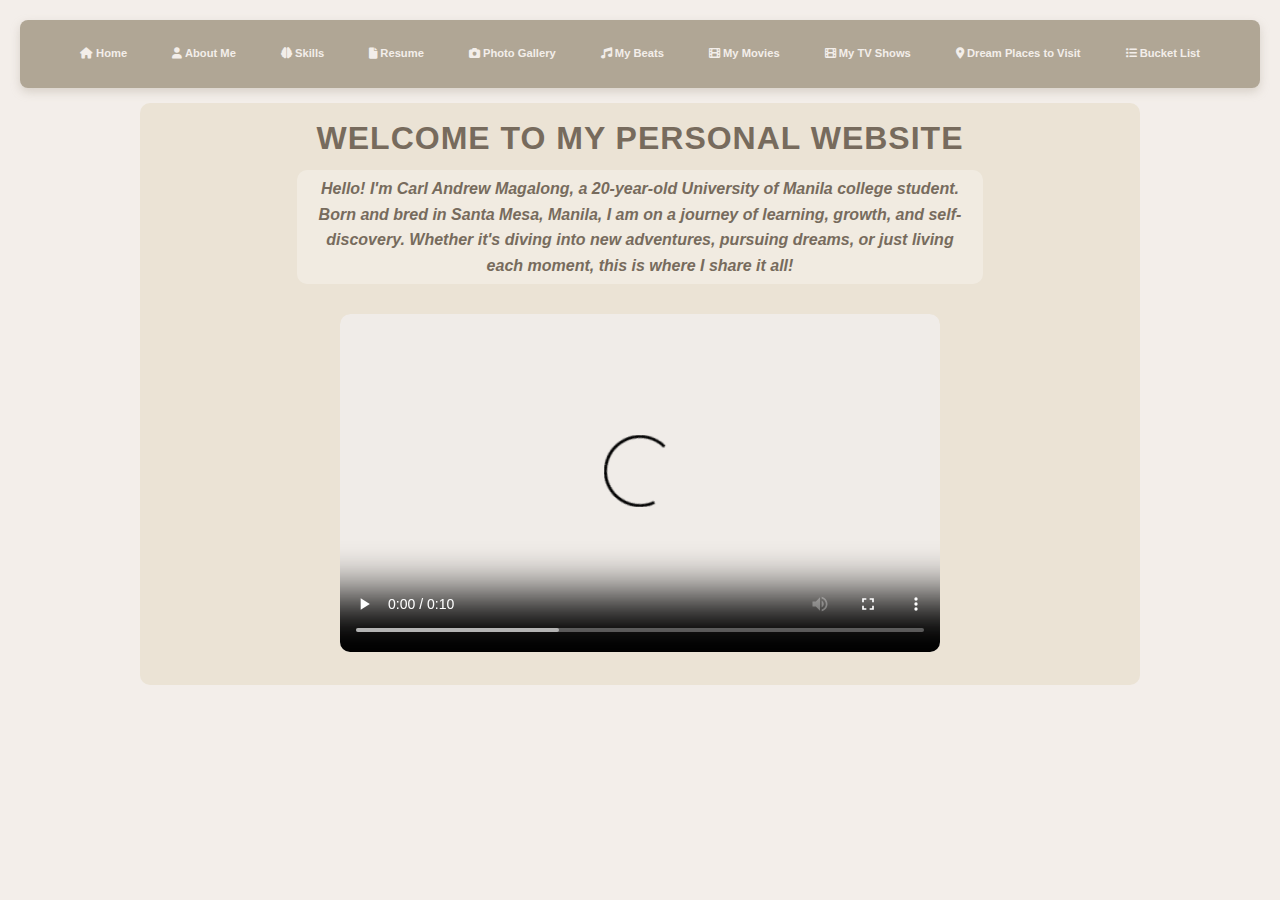
<file: index.html>
<!DOCTYPE html>
<html lang="en">
<head>
    <meta charset="UTF-8">
    <meta name="viewport" content="width=device-width, initial-scale=1.0">
    <title>Home</title>
    <link rel="stylesheet" href="landingpage.css">
    <link rel="icon" href="faviicon.png" type="image/x-icon">
    <link rel="stylesheet" href="https://cdnjs.cloudflare.com/ajax/libs/font-awesome/6.0.0/css/all.min.css">

</head>
<body>
    <nav class="nav-links">
        <a href="index.html"><i class="fa-solid fa-house"></i> Home</a>
        <a href="bio.html"><i class="fa-solid fa-user"></i> About Me</a>
        <a href="skills.html"><i class="fa-solid fa-brain"></i> Skills</a>
        <a href="resume.html"><i class="fa-solid fa-file"></i> Resume</a>
        <a href="photogallery.html"><i class="fa-solid fa-camera"></i> Photo Gallery</a>
        <a href="mybeat.html"><i class="fa-solid fa-music"></i> My Beats</a>
        <a href="mymovies.html"><i class="fa-solid fa-film"></i> My Movies</a>
        <a href="mytvshow.html"><i class="fa-solid fa-film"></i> My TV Shows</a>
        <a href="places.html"><i class="fa-solid fa-map-marker-alt"></i> Dream Places to Visit</a>
        <a href="bucketlist.html"><i class="fa-solid fa-list"></i> Bucket List</a>
    </nav>

    <div class="container">
        <header>
            <h1>Welcome to My Personal Website</h1>
            <p class="intro">Hello! I'm Carl Andrew Magalong, a 20-year-old University of Manila college student. Born and bred in Santa Mesa, Manila, I am on a journey of learning, growth, and self-discovery. Whether it's diving into new adventures, pursuing dreams, or just living each moment, this is where I share it all!</p>
        </header>

        <!-- Video Section -->
        <div class="video-container">
            <video controls>
                <source src="intro.mp4" type="video/mp4">
            </video>
        </div>
    </div>
</body>
</html>
</file>
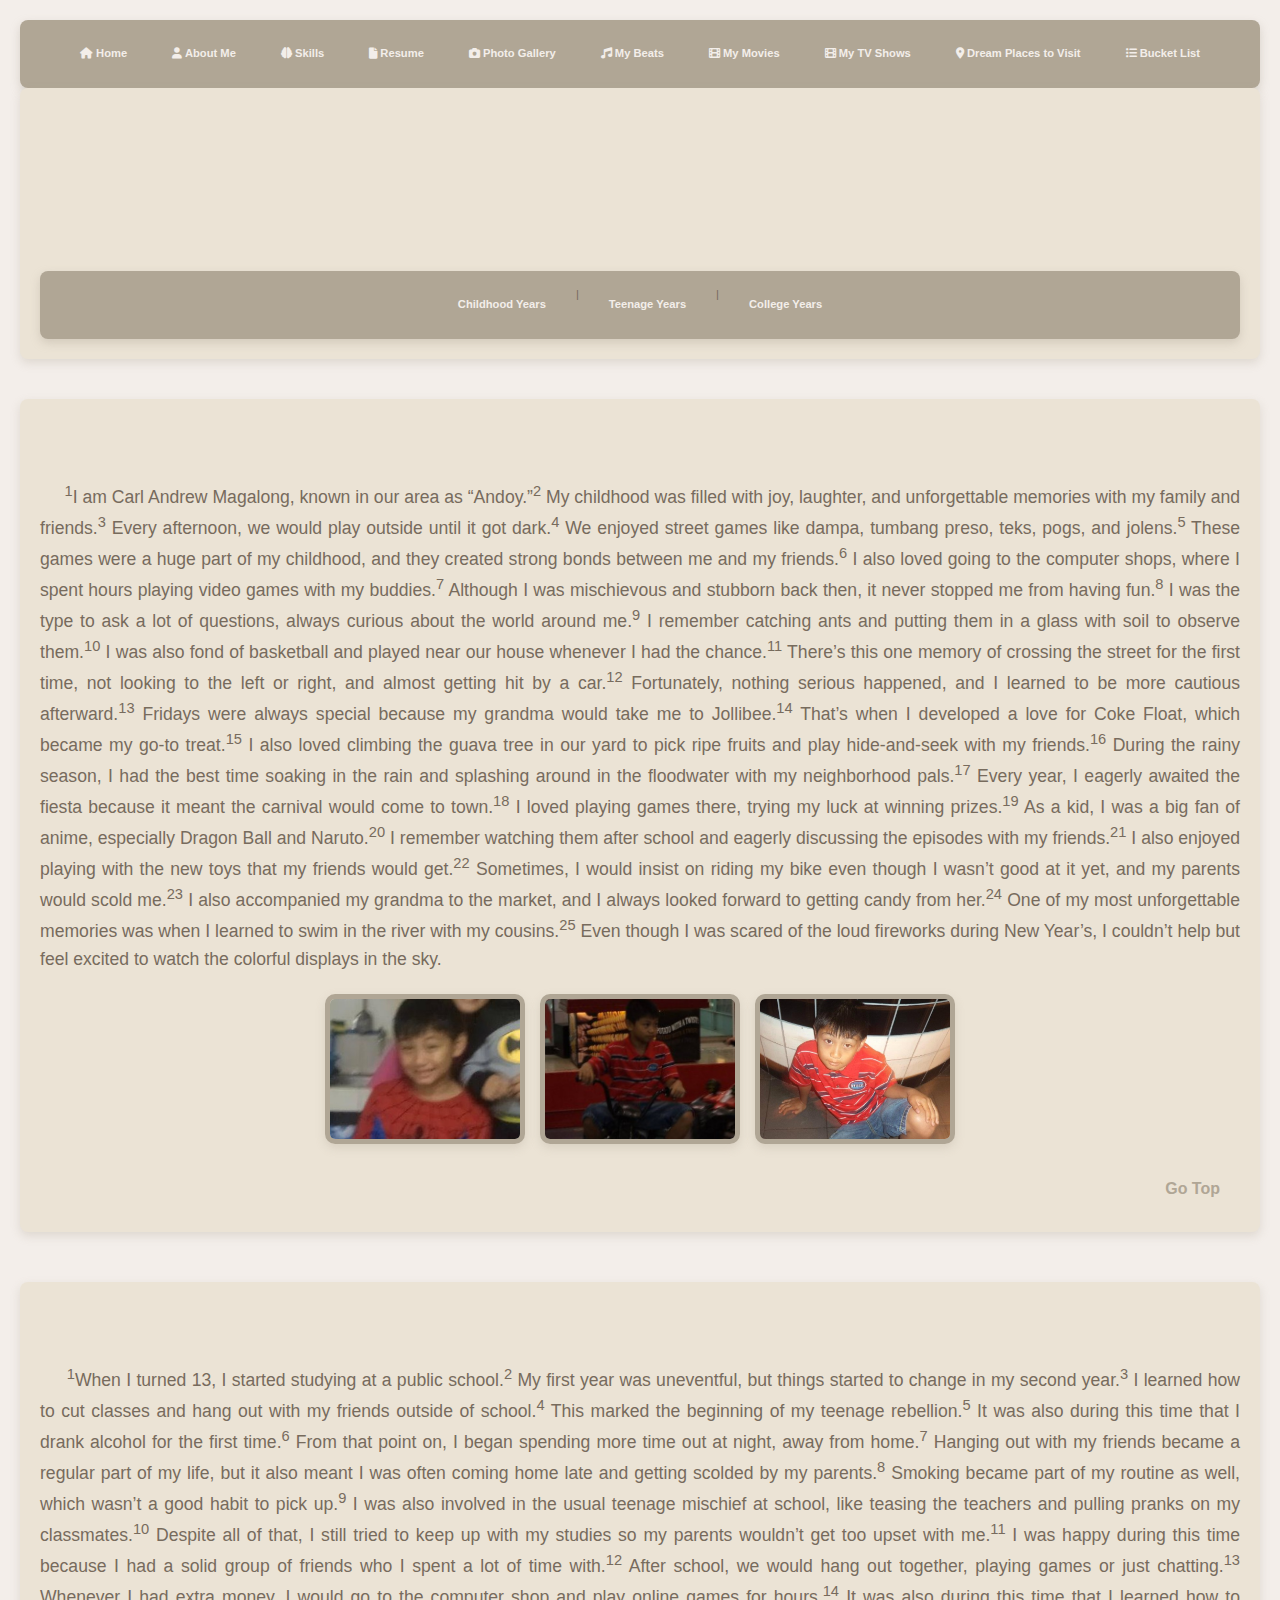
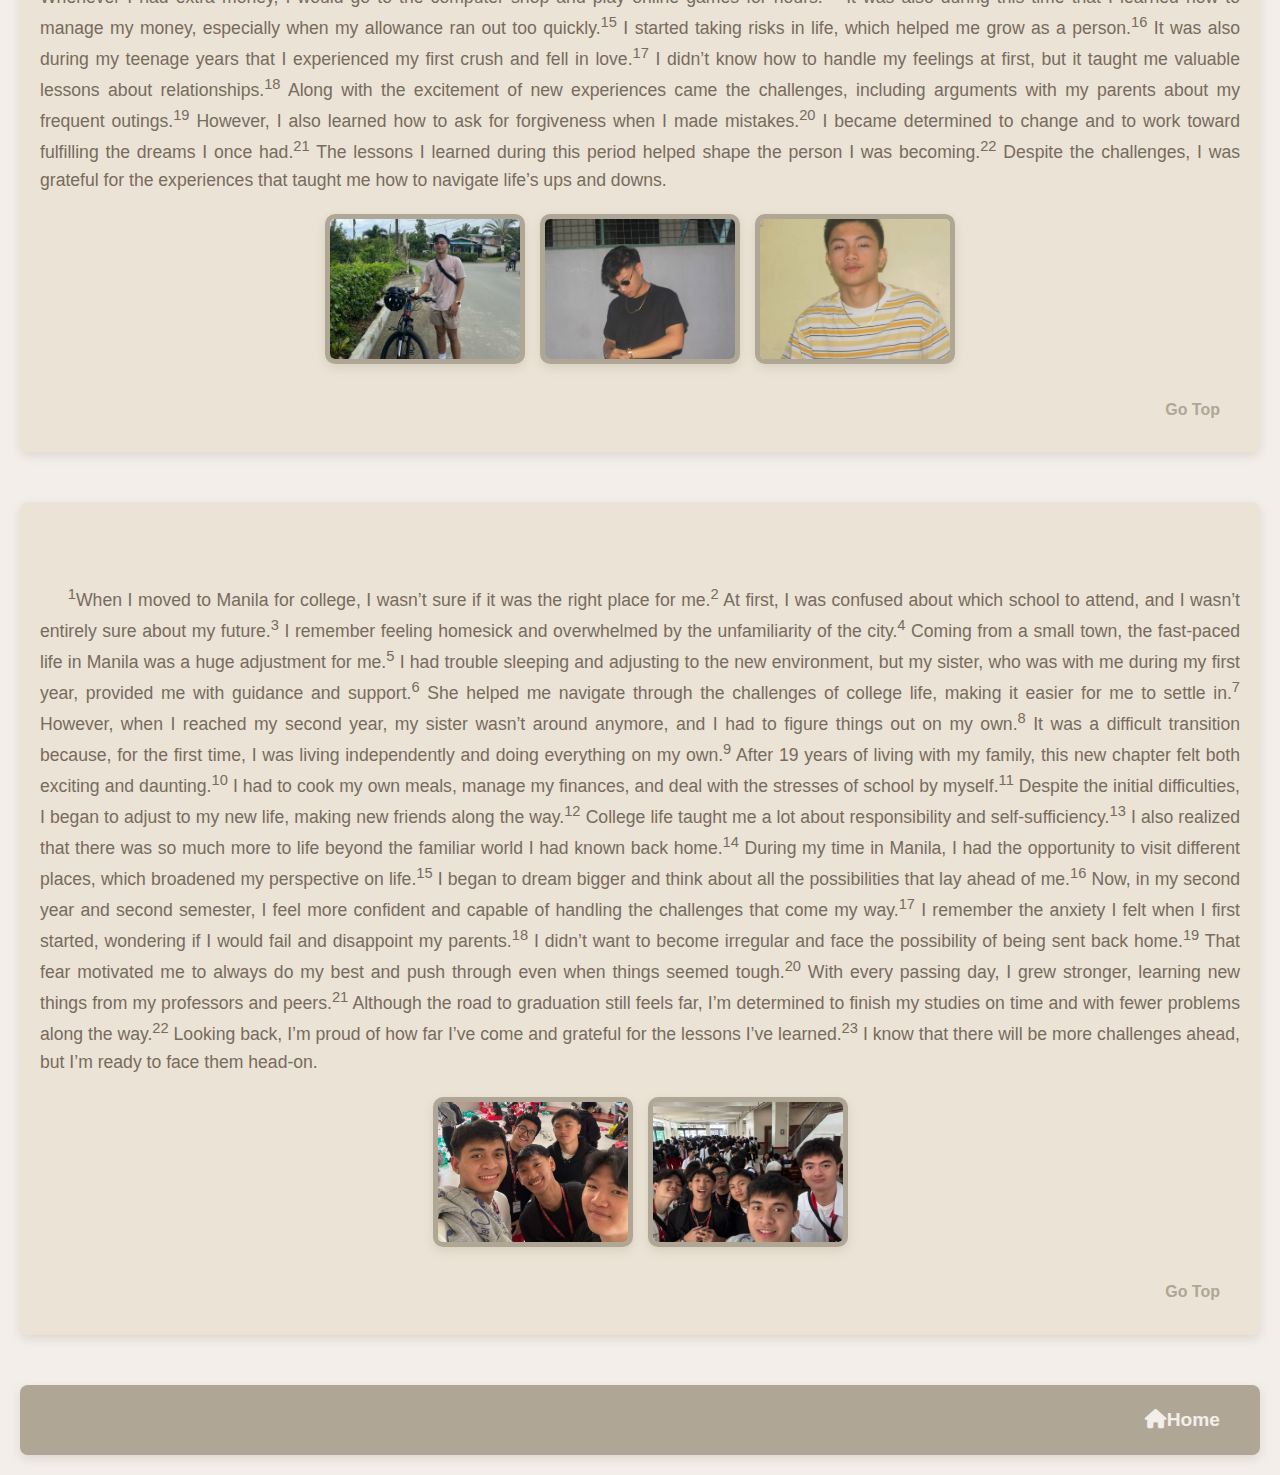
<file: bio.html>
<!DOCTYPE html>
<html lang="en">
<head>
    <meta charset="UTF-8">
    <meta name="viewport" content="width=device-width, initial-scale=1.0">
    <title>About Me</title>
    <link rel="stylesheet" href="bio.css">
    <link rel = "icon" href="faviicon.png" type = "image/x-icon">

    <link rel="stylesheet" href="https://cdnjs.cloudflare.com/ajax/libs/font-awesome/6.0.0/css/all.min.css">
</head>
<body id="top">

    <div class="nav-links">
        <a href="index.html"><i class="fa-solid fa-house"></i> Home</a>
        <a href="bio.html"><i class="fa-solid fa-user"></i> About Me</a>
        <a href="skills.html"><i class="fa-solid fa-brain"></i> Skills</a>
        <a href="resume.html"><i class="fa-solid fa-file"></i> Resume</a>
        <a href="photogallery.html"><i class="fa-solid fa-camera"></i> Photo Gallery</a>
        <a href="mybeat.html"><i class="fa-solid fa-music"></i> My Beats</a>
        <a href="mymovies.html"><i class="fa-solid fa-film"></i> My Movies</a>
        <a href="mytvshow.html"><i class="fa-solid fa-film"></i> My TV Shows</a>
        <a href="places.html"><i class="fa-solid fa-map-marker-alt"></i> Dream Places to Visit</a>
        <a href="bucketlist.html"><i class="fa-solid fa-list"></i> Bucket List</a>

    </div>

    <header>
        <h1>The Journey of Growth: From Childhood to College</h1>
        <div class="nav-links">
            <a href="#child">Childhood Years</a> | 
            <a href="#teenage">Teenage Years</a> | 
            <a href="#college">College Years</a>
        </div>
    </header>

    <section id="child">
        <h2>Childhood</h2>
        <p>
            &nbsp;&nbsp;&nbsp;&nbsp;&nbsp;<sup>1</sup>I am Carl Andrew Magalong, known in our area as “Andoy.”<sup>2</sup> My childhood was filled with joy, laughter, and unforgettable memories with my family and friends.<sup>3</sup> Every afternoon, we would play outside until it got dark.<sup>4</sup> We enjoyed street games like dampa, tumbang preso, teks, pogs, and jolens.<sup>5</sup> These games were a huge part of my childhood, and they created strong bonds between me and my friends.<sup>6</sup> I also loved going to the computer shops, where I spent hours playing video games with my buddies.<sup>7</sup> Although I was mischievous and stubborn back then, it never stopped me from having fun.<sup>8</sup> I was the type to ask a lot of questions, always curious about the world around me.<sup>9</sup> I remember catching ants and putting them in a glass with soil to observe them.<sup>10</sup> I was also fond of basketball and played near our house whenever I had the chance.<sup>11</sup> There’s this one memory of crossing the street for the first time, not looking to the left or right, and almost getting hit by a car.<sup>12</sup> Fortunately, nothing serious happened, and I learned to be more cautious afterward.<sup>13</sup> Fridays were always special because my grandma would take me to Jollibee.<sup>14</sup> That’s when I developed a love for Coke Float, which became my go-to treat.<sup>15</sup> I also loved climbing the guava tree in our yard to pick ripe fruits and play hide-and-seek with my friends.<sup>16</sup> During the rainy season, I had the best time soaking in the rain and splashing around in the floodwater with my neighborhood pals.<sup>17</sup> Every year, I eagerly awaited the fiesta because it meant the carnival would come to town.<sup>18</sup> I loved playing games there, trying my luck at winning prizes.<sup>19</sup> As a kid, I was a big fan of anime, especially Dragon Ball and Naruto.<sup>20</sup> I remember watching them after school and eagerly discussing the episodes with my friends.<sup>21</sup> I also enjoyed playing with the new toys that my friends would get.<sup>22</sup> Sometimes, I would insist on riding my bike even though I wasn’t good at it yet, and my parents would scold me.<sup>23</sup> I also accompanied my grandma to the market, and I always looked forward to getting candy from her.<sup>24</sup> One of my most unforgettable memories was when I learned to swim in the river with my cousins.<sup>25</sup> Even though I was scared of the loud fireworks during New Year’s, I couldn’t help but feel excited to watch the colorful displays in the sky.
        </p>
        <div class="image-gallery">
            <a href="childhood1.jpg"><img src="childhood1.jpg" alt="Childhood Memory 1"></a>
            <a href="childhood2.jpg"><img src="childhood2.jpg" alt="Childhood Memory 2"></a>
            <a href="childhood3.jpg"><img src="childhood3.jpg" alt="Childhood Memory 3"></a>
        </div>
        <a href="#top" class="back-to-top">Go Top</a>
    </section>

    <section id="teenage">
        <h2>Teenage</h2>
        <p>
            &nbsp;&nbsp;&nbsp;&nbsp;&nbsp;<sup>1</sup>When I turned 13, I started studying at a public school.<sup>2</sup> My first year was uneventful, but things started to change in my second year.<sup>3</sup> I learned how to cut classes and hang out with my friends outside of school.<sup>4</sup> This marked the beginning of my teenage rebellion.<sup>5</sup> It was also during this time that I drank alcohol for the first time.<sup>6</sup> From that point on, I began spending more time out at night, away from home.<sup>7</sup> Hanging out with my friends became a regular part of my life, but it also meant I was often coming home late and getting scolded by my parents.<sup>8</sup> Smoking became part of my routine as well, which wasn’t a good habit to pick up.<sup>9</sup> I was also involved in the usual teenage mischief at school, like teasing the teachers and pulling pranks on my classmates.<sup>10</sup> Despite all of that, I still tried to keep up with my studies so my parents wouldn’t get too upset with me.<sup>11</sup> I was happy during this time because I had a solid group of friends who I spent a lot of time with.<sup>12</sup> After school, we would hang out together, playing games or just chatting.<sup>13</sup> Whenever I had extra money, I would go to the computer shop and play online games for hours.<sup>14</sup> It was also during this time that I learned how to manage my money, especially when my allowance ran out too quickly.<sup>15</sup> I started taking risks in life, which helped me grow as a person.<sup>16</sup> It was also during my teenage years that I experienced my first crush and fell in love.<sup>17</sup> I didn’t know how to handle my feelings at first, but it taught me valuable lessons about relationships.<sup>18</sup> Along with the excitement of new experiences came the challenges, including arguments with my parents about my frequent outings.<sup>19</sup> However, I also learned how to ask for forgiveness when I made mistakes.<sup>20</sup> I became determined to change and to work toward fulfilling the dreams I once had.<sup>21</sup> The lessons I learned during this period helped shape the person I was becoming.<sup>22</sup> Despite the challenges, I was grateful for the experiences that taught me how to navigate life’s ups and downs.
        </p>
        <div class="image-gallery">
            <a href="teenage1.jpg"><img src="teenage1.jpg" alt="Childhood Memory 1"></a>
            <a href="teenage2.jpg"><img src="teenage2.jpg" alt="Childhood Memory 2"></a>
            <a href="teenage3.jpg"><img src="teenage3.jpg" alt="Childhood Memory 3"></a>
        </div>
        <a href="#top" class="back-to-top">Go Top</a>

    </section>
    

    <section id="college">
        <h2>College</h2>
        <p>
            &nbsp;&nbsp;&nbsp;&nbsp;&nbsp;<sup>1</sup>When I moved to Manila for college, I wasn’t sure if it was the right place for me.<sup>2</sup> At first, I was confused about which school to attend, and I wasn’t entirely sure about my future.<sup>3</sup> I remember feeling homesick and overwhelmed by the unfamiliarity of the city.<sup>4</sup> Coming from a small town, the fast-paced life in Manila was a huge adjustment for me.<sup>5</sup> I had trouble sleeping and adjusting to the new environment, but my sister, who was with me during my first year, provided me with guidance and support.<sup>6</sup> She helped me navigate through the challenges of college life, making it easier for me to settle in.<sup>7</sup> However, when I reached my second year, my sister wasn’t around anymore, and I had to figure things out on my own.<sup>8</sup> It was a difficult transition because, for the first time, I was living independently and doing everything on my own.<sup>9</sup> After 19 years of living with my family, this new chapter felt both exciting and daunting.<sup>10</sup> I had to cook my own meals, manage my finances, and deal with the stresses of school by myself.<sup>11</sup> Despite the initial difficulties, I began to adjust to my new life, making new friends along the way.<sup>12</sup> College life taught me a lot about responsibility and self-sufficiency.<sup>13</sup> I also realized that there was so much more to life beyond the familiar world I had known back home.<sup>14</sup> During my time in Manila, I had the opportunity to visit different places, which broadened my perspective on life.<sup>15</sup> I began to dream bigger and think about all the possibilities that lay ahead of me.<sup>16</sup> Now, in my second year and second semester, I feel more confident and capable of handling the challenges that come my way.<sup>17</sup> I remember the anxiety I felt when I first started, wondering if I would fail and disappoint my parents.<sup>18</sup> I didn’t want to become irregular and face the possibility of being sent back home.<sup>19</sup> That fear motivated me to always do my best and push through even when things seemed tough.<sup>20</sup> With every passing day, I grew stronger, learning new things from my professors and peers.<sup>21</sup> Although the road to graduation still feels far, I’m determined to finish my studies on time and with fewer problems along the way.<sup>22</sup> Looking back, I’m proud of how far I’ve come and grateful for the lessons I’ve learned.<sup>23</sup> I know that there will be more challenges ahead, but I’m ready to face them head-on.
        </p>
        <div class="image-gallery">
            <a href="college1.jpg"><img src="college1.jpg" alt="Childhood Memory 1"></a>
            <a href="college2.jpg"><img src="college2.jpg" alt="Childhood Memory 1"></a>
            
        </div>
        <a href="#top" class="back-to-top">Go Top</a>

    </section>


    <footer>
        <a href="index.html"><i class="fa-solid fa-house"></i>Home</a>
    </footer>

</body>
</html>
</file>
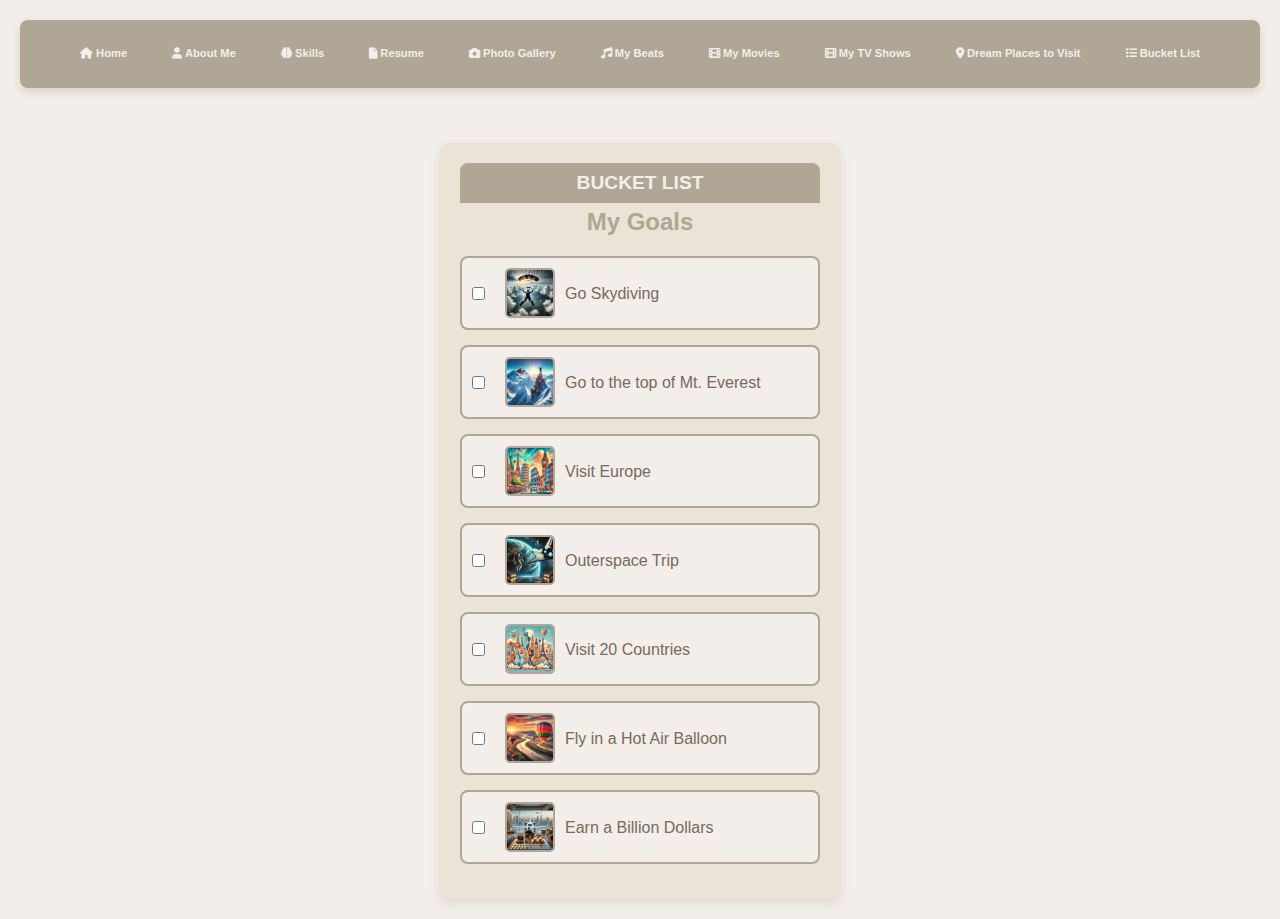
<file: bucketlist.html>
<!DOCTYPE html>
<html lang="en">
<head>
    <meta charset="UTF-8">
    <meta name="viewport" content="width=device-width, initial-scale=1.0">
    <title>Bucket List</title>
    <link rel="stylesheet" href="bucketlist.css">
    <link rel="icon" href="favicon.png" type="image/x-icon">
    <link rel="stylesheet" href="https://cdnjs.cloudflare.com/ajax/libs/font-awesome/6.0.0/css/all.min.css">
</head>
<body>
    <div class="nav-container">
        <nav class="nav-links">
            <a href="index.html"><i class="fa-solid fa-house"></i> Home</a>
            <a href="bio.html"><i class="fa-solid fa-user"></i> About Me</a>
            <a href="skills.html"><i class="fa-solid fa-brain"></i> Skills</a>
            <a href="resume.html"><i class="fa-solid fa-file"></i> Resume</a>
            <a href="photogallery.html"><i class="fa-solid fa-camera"></i> Photo Gallery</a>
            <a href="mybeat.html"><i class="fa-solid fa-music"></i> My Beats</a>
            <a href="mymovies.html"><i class="fa-solid fa-film"></i> My Movies</a>
            <a href="mytvshow.html"><i class="fa-solid fa-film"></i> My TV Shows</a>
            <a href="places.html"><i class="fa-solid fa-map-marker-alt"></i> Dream Places to Visit</a>
            <a href="bucketlist.html"><i class="fa-solid fa-list"></i> Bucket List</a>
        </nav>
    </div>

    <div class="bucket-container">
        <div class="clipboard">BUCKET LIST</div>
        <h2>My Goals</h2>
        <ul>
            <li class="bucket-item">
                <input type="checkbox">
                <img src="skydiving.jpg" alt="Skydiving">
                Go Skydiving
            </li>
            <li class="bucket-item">
                <input type="checkbox">
                <img src="everest.jpg" alt="Mt. Everest">
                Go to the top of Mt. Everest
            </li>
            <li class="bucket-item">
                <input type="checkbox">
                <img src="europe.jpg" alt="Europe">
                Visit Europe
            </li>
            <li class="bucket-item">
                <input type="checkbox">
                <img src="space.jpg" alt="Space">
                Outerspace Trip
            </li>
            <li class="bucket-item">
                <input type="checkbox">
                <img src="countries.jpg" alt="20 Countries">
                Visit 20 Countries
            </li>
            <li class="bucket-item">
                <input type="checkbox">
                <img src="hotairballoon.jpg" alt="Hot Air Balloon">
                Fly in a Hot Air Balloon
            </li>
            <li class="bucket-item">
                <input type="checkbox">
                <img src="billionaire.jpg" alt="Billionaire">
                Earn a Billion Dollars
            </li>
        </ul>
    </div>
</body>
</html>
</file>
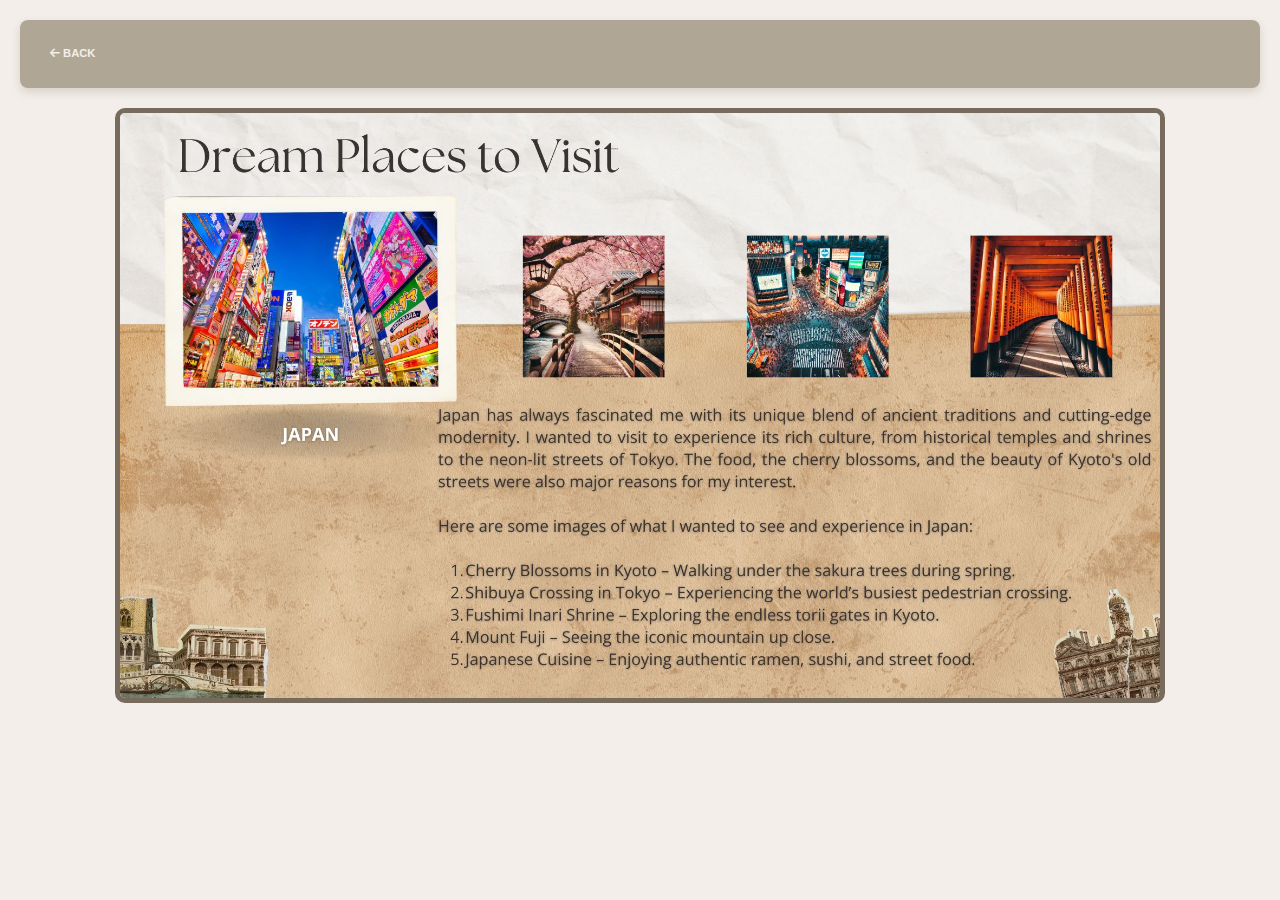
<file: location1.html>
<!DOCTYPE html>
<html lang="en">
<head>
    <meta charset="UTF-8">
    <meta name="viewport" content="width=device-width, initial-scale=1.0">
    <title>Bucket List</title>
    <link rel="stylesheet" href="places.css">
    <link rel = "icon" href="faviicon.png" type = "image/x-icon">
    <link rel="stylesheet" href="https://cdnjs.cloudflare.com/ajax/libs/font-awesome/6.0.0/css/all.min.css">
    <style>
        * {
    margin: 0;
    padding: 0;
    box-sizing: border-box;
}

/* Body Styles */
body {
    font-family: 'Arial', sans-serif;
    background-color: #F3EEEA;
    color: #776B5D;
    line-height: 1.6;
    display: flex;
    flex-direction: column;
    align-items: center;
    justify-content: center;
    min-height: 50vh;
    padding: 20px;
}

/* Navigation Links */
.nav-container {
    width: 100%;
    display: flex;
    justify-content: center;
    margin-bottom: 20px;
}

.nav-links {
    display: flex;
    justify-content: left;
    gap: 15px;
    font-size: 0.7rem;
    background: #B0A695;
    padding: 15px;
    border-radius: 8px;
    box-shadow: 0 4px 10px rgba(176, 166, 149, 0.4);
    width: 100%; /* Make it full width */
    max-width: none; /* Remove any width constraints */
}

.nav-links a {
    text-decoration: none;
    color: #F3EEEA;
    font-weight: bold;
    transition: color 0.3s ease, transform 0.3s ease;
    padding: 10px 15px;
    border-radius: 5px;
}

.nav-links a:hover {
    color: #776B5D;
    background: #F3EEEA;
    transform: translateY(-3px);
}
        img {
            border: 5px solid #776B5D;
            border-radius: 10px;
        }
    </style>
</head>
<body>
    <div class="nav-container">
        <nav class="nav-links">
            <a href="places.html"><i class="fa-solid fa-arrow-left"></i> BACK</a>
        </nav>
    </div>

    <img src="japan.jpg" usemap="#worldmap" alt="Dream Places" width="1050" style="height: auto;">
   

</body>
</html>
</file>
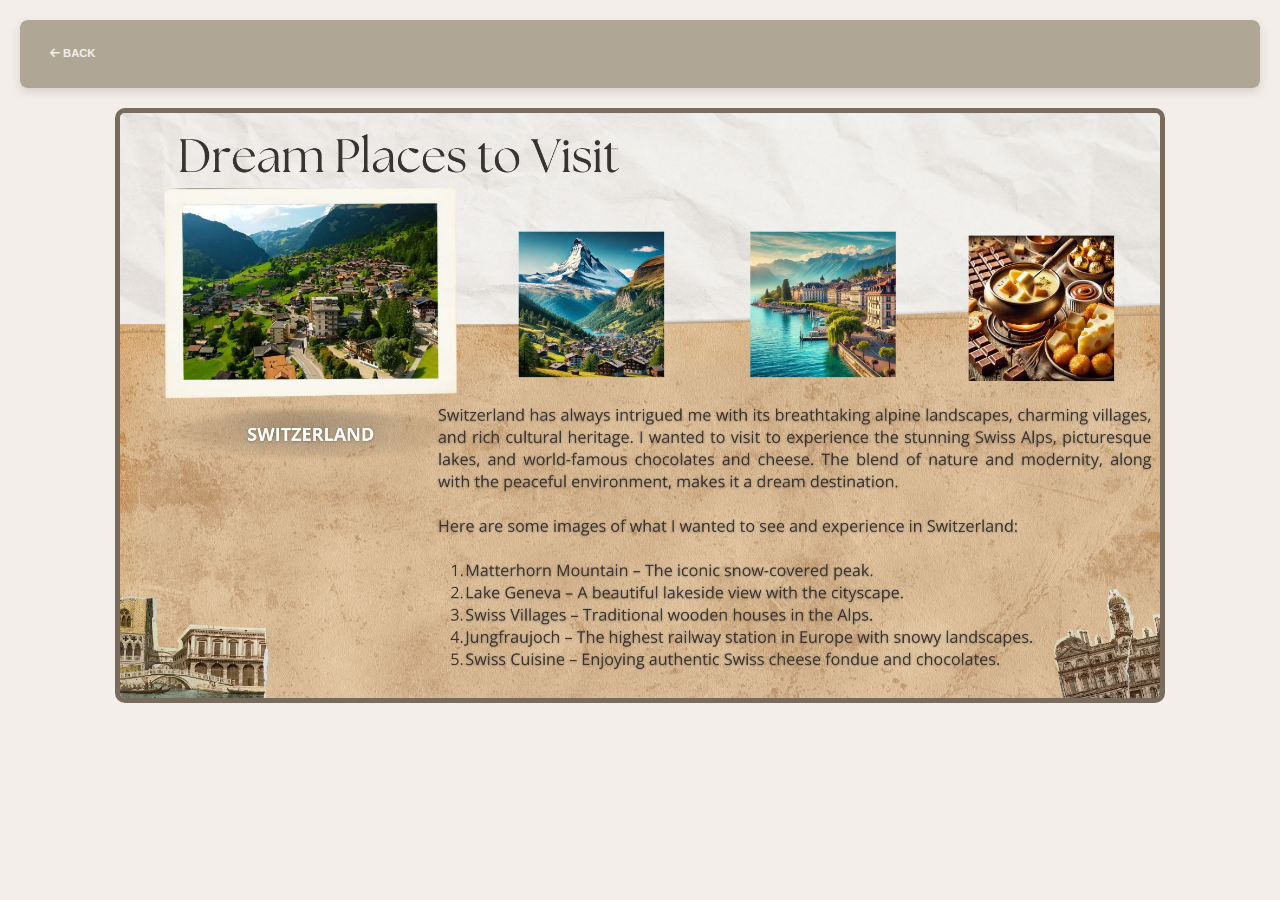
<file: location2.html>
<!DOCTYPE html>
<html lang="en">
<head>
    <meta charset="UTF-8">
    <meta name="viewport" content="width=device-width, initial-scale=1.0">
    <title>Bucket List</title>
    <link rel="stylesheet" href="places.css">
    <link rel = "icon" href="faviicon.png" type = "image/x-icon">
    <link rel="stylesheet" href="https://cdnjs.cloudflare.com/ajax/libs/font-awesome/6.0.0/css/all.min.css">
    <style>
        * {
    margin: 0;
    padding: 0;
    box-sizing: border-box;
}

/* Body Styles */
body {
    font-family: 'Arial', sans-serif;
    background-color: #F3EEEA;
    color: #776B5D;
    line-height: 1.6;
    display: flex;
    flex-direction: column;
    align-items: center;
    justify-content: center;
    min-height: 50vh;
    padding: 20px;
}

/* Navigation Links */
.nav-container {
    width: 100%;
    display: flex;
    justify-content: center;
    margin-bottom: 20px;
}

.nav-links {
    display: flex;
    justify-content: left;
    gap: 15px;
    font-size: 0.7rem;
    background: #B0A695;
    padding: 15px;
    border-radius: 8px;
    box-shadow: 0 4px 10px rgba(176, 166, 149, 0.4);
    width: 100%; /* Make it full width */
    max-width: none; /* Remove any width constraints */
}

.nav-links a {
    text-decoration: none;
    color: #F3EEEA;
    font-weight: bold;
    transition: color 0.3s ease, transform 0.3s ease;
    padding: 10px 15px;
    border-radius: 5px;
}

.nav-links a:hover {
    color: #776B5D;
    background: #F3EEEA;
    transform: translateY(-3px);
}
        img {
            border: 5px solid #776B5D;
            border-radius: 10px;
        }
    </style>
</head>
<body>
    <div class="nav-container">
        <nav class="nav-links">
            <a href="places.html"><i class="fa-solid fa-arrow-left"></i> BACK</a>
        </nav>
    </div>

    <img src="switzerland.jpg" usemap="#worldmap" alt="Dream Places" width="1050" style="height: auto;">


</body>
</html>
</file>
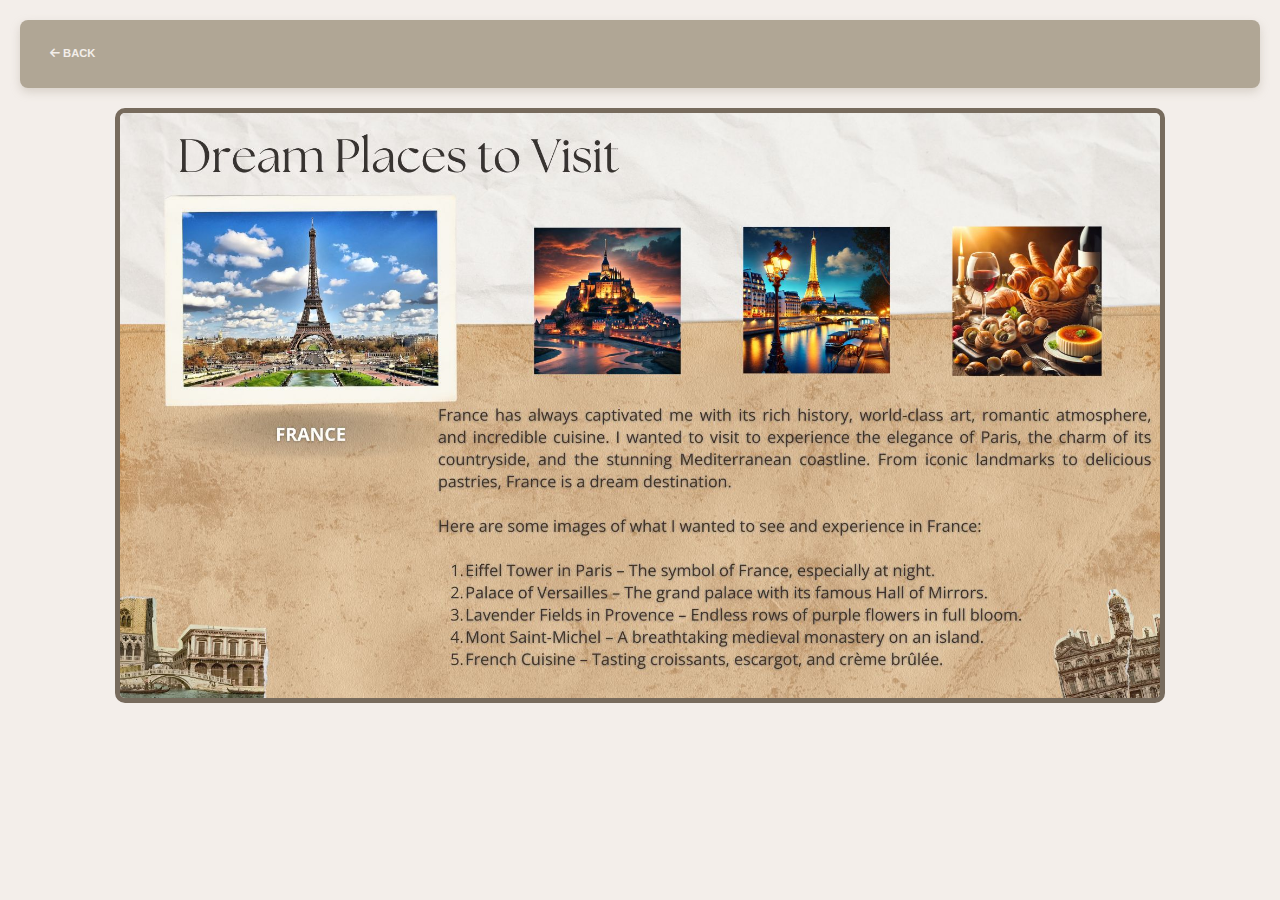
<file: location3.html>
<!DOCTYPE html>
<html lang="en">
<head>
    <meta charset="UTF-8">
    <meta name="viewport" content="width=device-width, initial-scale=1.0">
    <title>Bucket List</title>
    <link rel="stylesheet" href="places.css">
    <link rel = "icon" href="faviicon.png" type = "image/x-icon">
    <link rel="stylesheet" href="https://cdnjs.cloudflare.com/ajax/libs/font-awesome/6.0.0/css/all.min.css">
    <style>
        * {
    margin: 0;
    padding: 0;
    box-sizing: border-box;
}

/* Body Styles */
body {
    font-family: 'Arial', sans-serif;
    background-color: #F3EEEA;
    color: #776B5D;
    line-height: 1.6;
    display: flex;
    flex-direction: column;
    align-items: center;
    justify-content: center;
    min-height: 50vh;
    padding: 20px;
}

/* Navigation Links */
.nav-container {
    width: 100%;
    display: flex;
    justify-content: center;
    margin-bottom: 20px;
}

.nav-links {
    display: flex;
    justify-content: left;
    gap: 15px;
    font-size: 0.7rem;
    background: #B0A695;
    padding: 15px;
    border-radius: 8px;
    box-shadow: 0 4px 10px rgba(176, 166, 149, 0.4);
    width: 100%; /* Make it full width */
    max-width: none; /* Remove any width constraints */
}

.nav-links a {
    text-decoration: none;
    color: #F3EEEA;
    font-weight: bold;
    transition: color 0.3s ease, transform 0.3s ease;
    padding: 10px 15px;
    border-radius: 5px;
}

.nav-links a:hover {
    color: #776B5D;
    background: #F3EEEA;
    transform: translateY(-3px);
}
        img {
            border: 5px solid #776B5D;
            border-radius: 10px;
        }
    </style>
</head>
<body>
    <div class="nav-container">
        <nav class="nav-links">
            <a href="places.html"><i class="fa-solid fa-arrow-left"></i> BACK</a>
        </nav>
    </div>

    <img src="france.jpg" usemap="#worldmap" alt="Dream Places" width="1050" style="height: auto;">

</body>
</html>
</file>
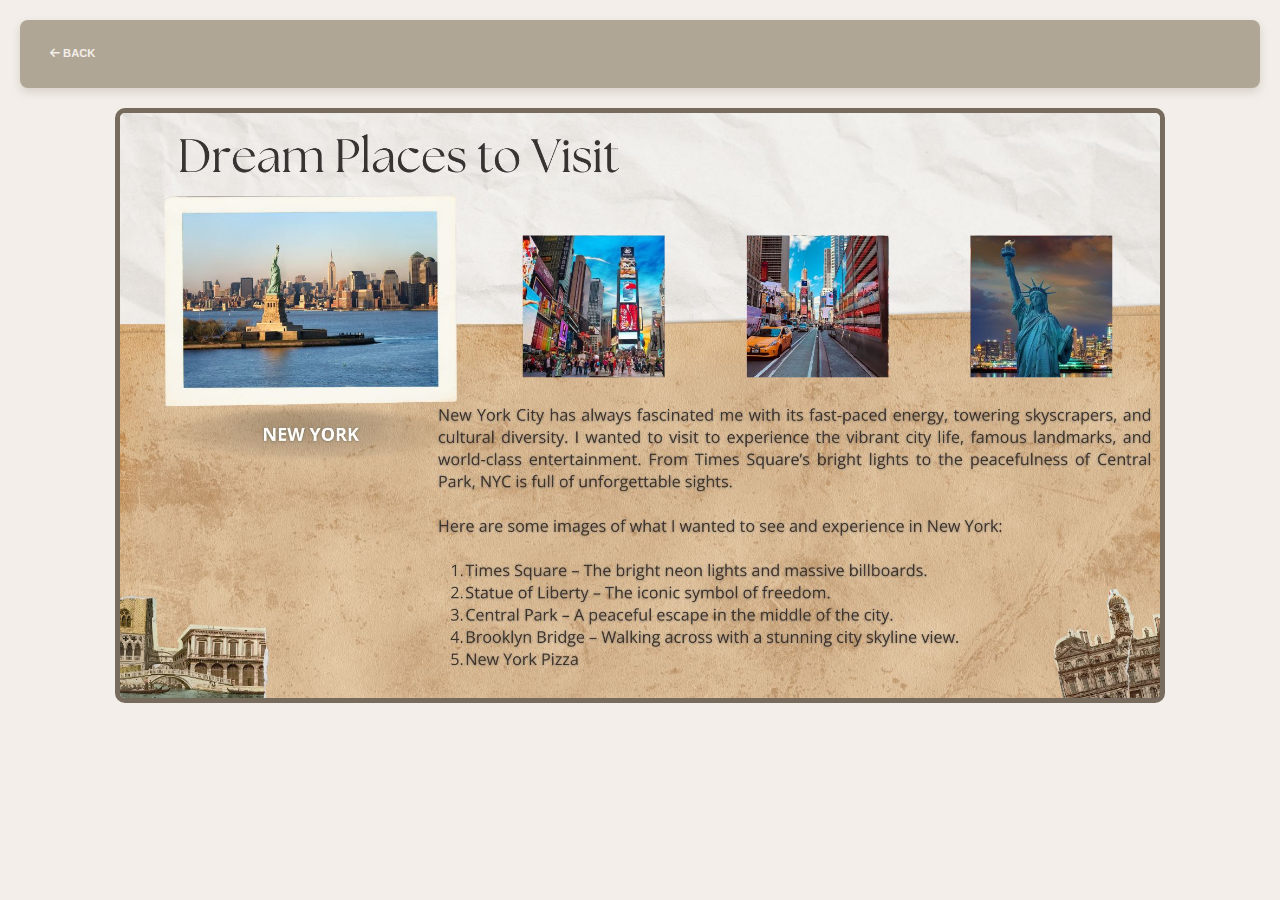
<file: location4.html>
<!DOCTYPE html>
<html lang="en">
<head>
    <meta charset="UTF-8">
    <meta name="viewport" content="width=device-width, initial-scale=1.0">
    <title>Bucket List</title>
    <link rel="stylesheet" href="places.css">
    <link rel = "icon" href="faviicon.png" type = "image/x-icon">
    <link rel="stylesheet" href="https://cdnjs.cloudflare.com/ajax/libs/font-awesome/6.0.0/css/all.min.css">
    <style>
        * {
    margin: 0;
    padding: 0;
    box-sizing: border-box;
}

/* Body Styles */
body {
    font-family: 'Arial', sans-serif;
    background-color: #F3EEEA;
    color: #776B5D;
    line-height: 1.6;
    display: flex;
    flex-direction: column;
    align-items: center;
    justify-content: center;
    min-height: 50vh;
    padding: 20px;
}

/* Navigation Links */
.nav-container {
    width: 100%;
    display: flex;
    justify-content: center;
    margin-bottom: 20px;
}

.nav-links {
    display: flex;
    justify-content: left;
    gap: 15px;
    font-size: 0.7rem;
    background: #B0A695;
    padding: 15px;
    border-radius: 8px;
    box-shadow: 0 4px 10px rgba(176, 166, 149, 0.4);
    width: 100%; /* Make it full width */
    max-width: none; /* Remove any width constraints */
}

.nav-links a {
    text-decoration: none;
    color: #F3EEEA;
    font-weight: bold;
    transition: color 0.3s ease, transform 0.3s ease;
    padding: 10px 15px;
    border-radius: 5px;
}

.nav-links a:hover {
    color: #776B5D;
    background: #F3EEEA;
    transform: translateY(-3px);
}
        img {
            border: 5px solid #776B5D;
            border-radius: 10px;
        }
    </style>
</head>
<body>
    <div class="nav-container">
        <nav class="nav-links">
            <a href="places.html"><i class="fa-solid fa-arrow-left"></i> BACK</a>
        </nav>
    </div>

    <img src="newyork.jpg" usemap="#worldmap" alt="Dream Places" width="1050" style="height: auto;">

</body>
</html>
</file>
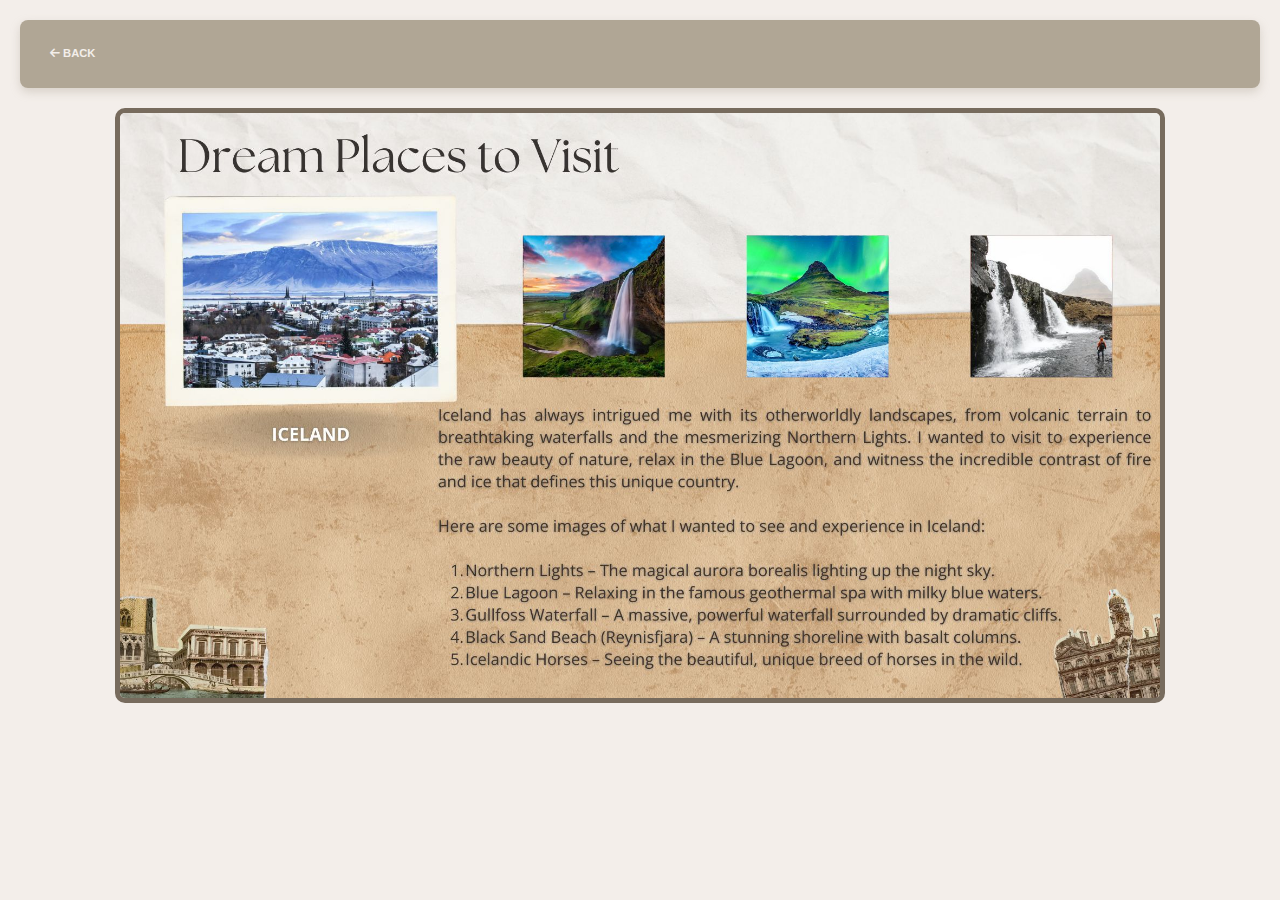
<file: location5.html>
<!DOCTYPE html>
<html lang="en">
<head>
    <meta charset="UTF-8">
    <meta name="viewport" content="width=device-width, initial-scale=1.0">
    <title>Bucket List</title>
    <link rel="stylesheet" href="places.css">
    <link rel = "icon" href="faviicon.png" type = "image/x-icon">
    <link rel="stylesheet" href="https://cdnjs.cloudflare.com/ajax/libs/font-awesome/6.0.0/css/all.min.css">
    <style>
        * {
    margin: 0;
    padding: 0;
    box-sizing: border-box;
}

/* Body Styles */
body {
    font-family: 'Arial', sans-serif;
    background-color: #F3EEEA;
    color: #776B5D;
    line-height: 1.6;
    display: flex;
    flex-direction: column;
    align-items: center;
    justify-content: center;
    min-height: 50vh;
    padding: 20px;
}

/* Navigation Links */
.nav-container {
    width: 100%;
    display: flex;
    justify-content: center;
    margin-bottom: 20px;
}

.nav-links {
    display: flex;
    justify-content: left;
    gap: 15px;
    font-size: 0.7rem;
    background: #B0A695;
    padding: 15px;
    border-radius: 8px;
    box-shadow: 0 4px 10px rgba(176, 166, 149, 0.4);
    width: 100%; /* Make it full width */
    max-width: none; /* Remove any width constraints */
}

.nav-links a {
    text-decoration: none;
    color: #F3EEEA;
    font-weight: bold;
    transition: color 0.3s ease, transform 0.3s ease;
    padding: 10px 15px;
    border-radius: 5px;
}

.nav-links a:hover {
    color: #776B5D;
    background: #F3EEEA;
    transform: translateY(-3px);
}
        img {
            border: 5px solid #776B5D;
            border-radius: 10px;
        }
    </style>
</head>
<body>
    <div class="nav-container">
        <nav class="nav-links">
            <a href="places.html"><i class="fa-solid fa-arrow-left"></i> BACK</a>
        </nav>
    </div>

    <img src="iceland.jpg" usemap="#worldmap" alt="Dream Places" width="1050" style="height: auto;">

</body>
</html>
</file>
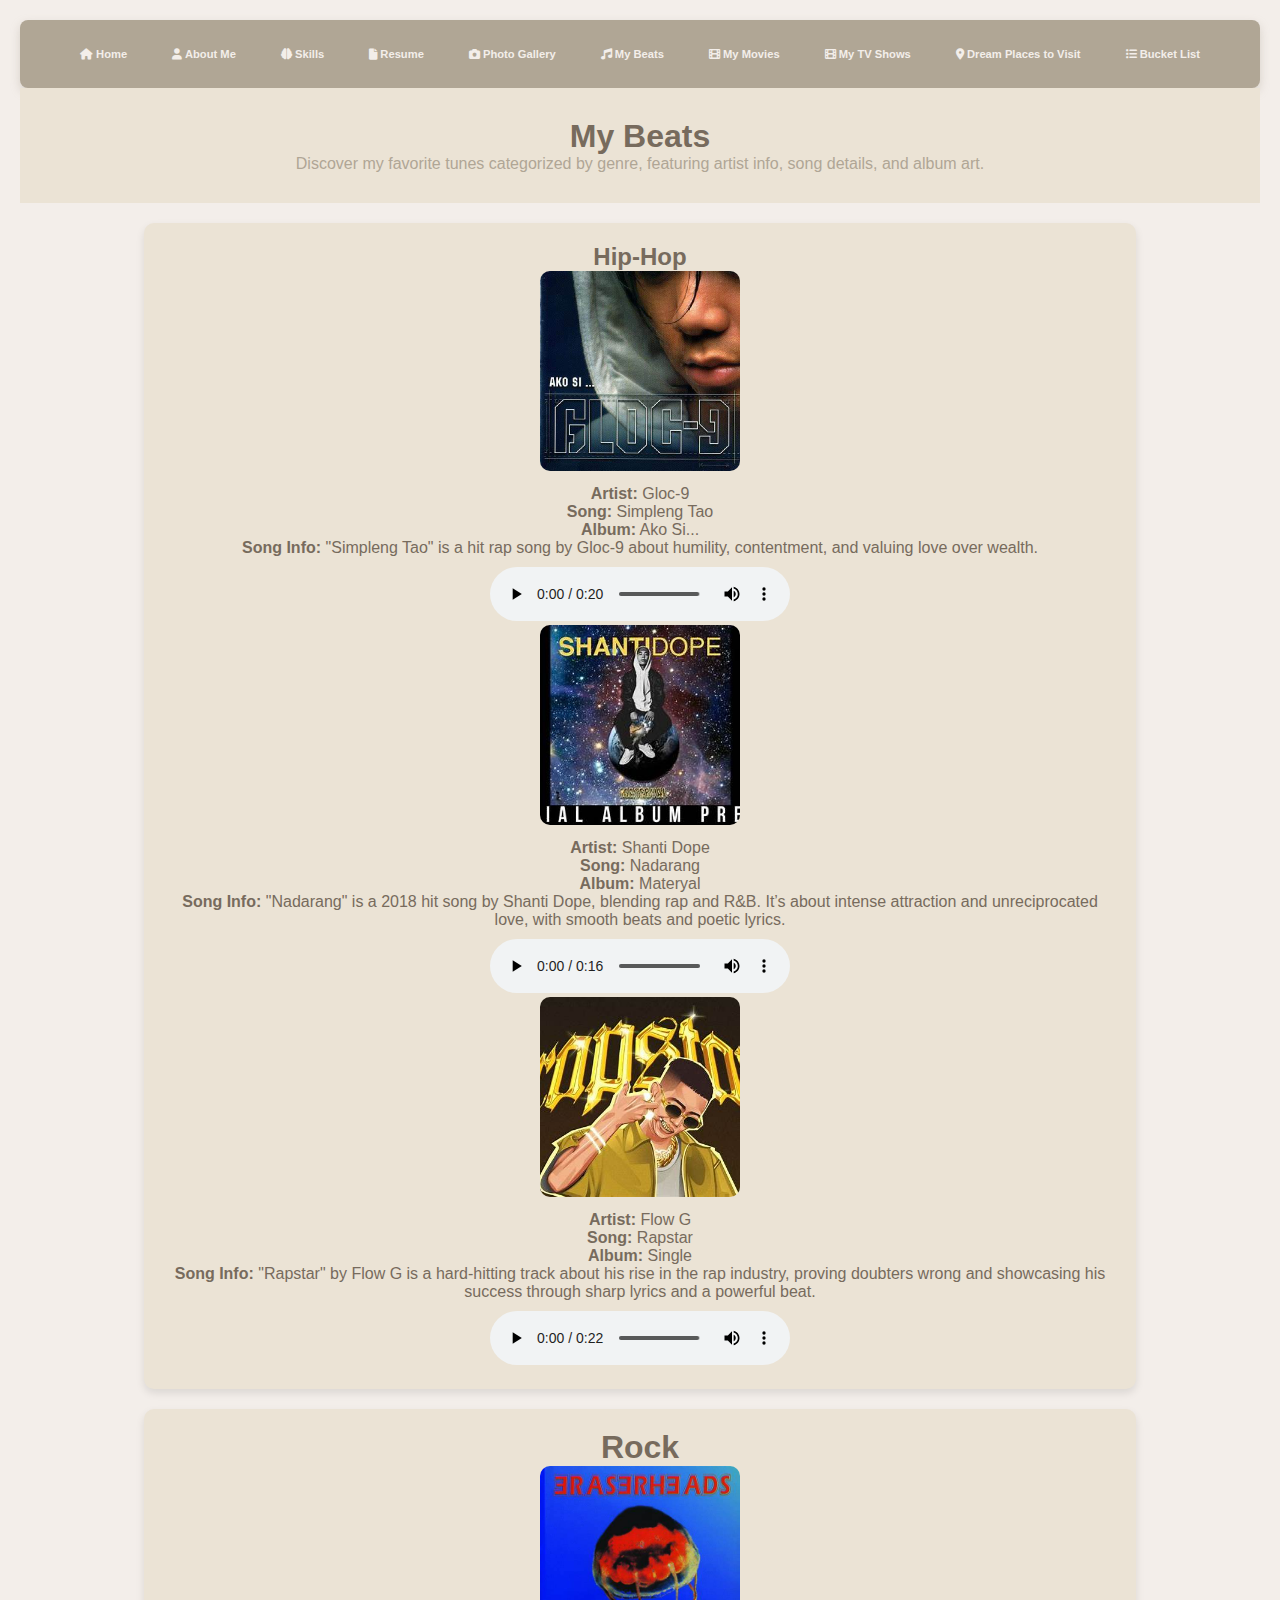
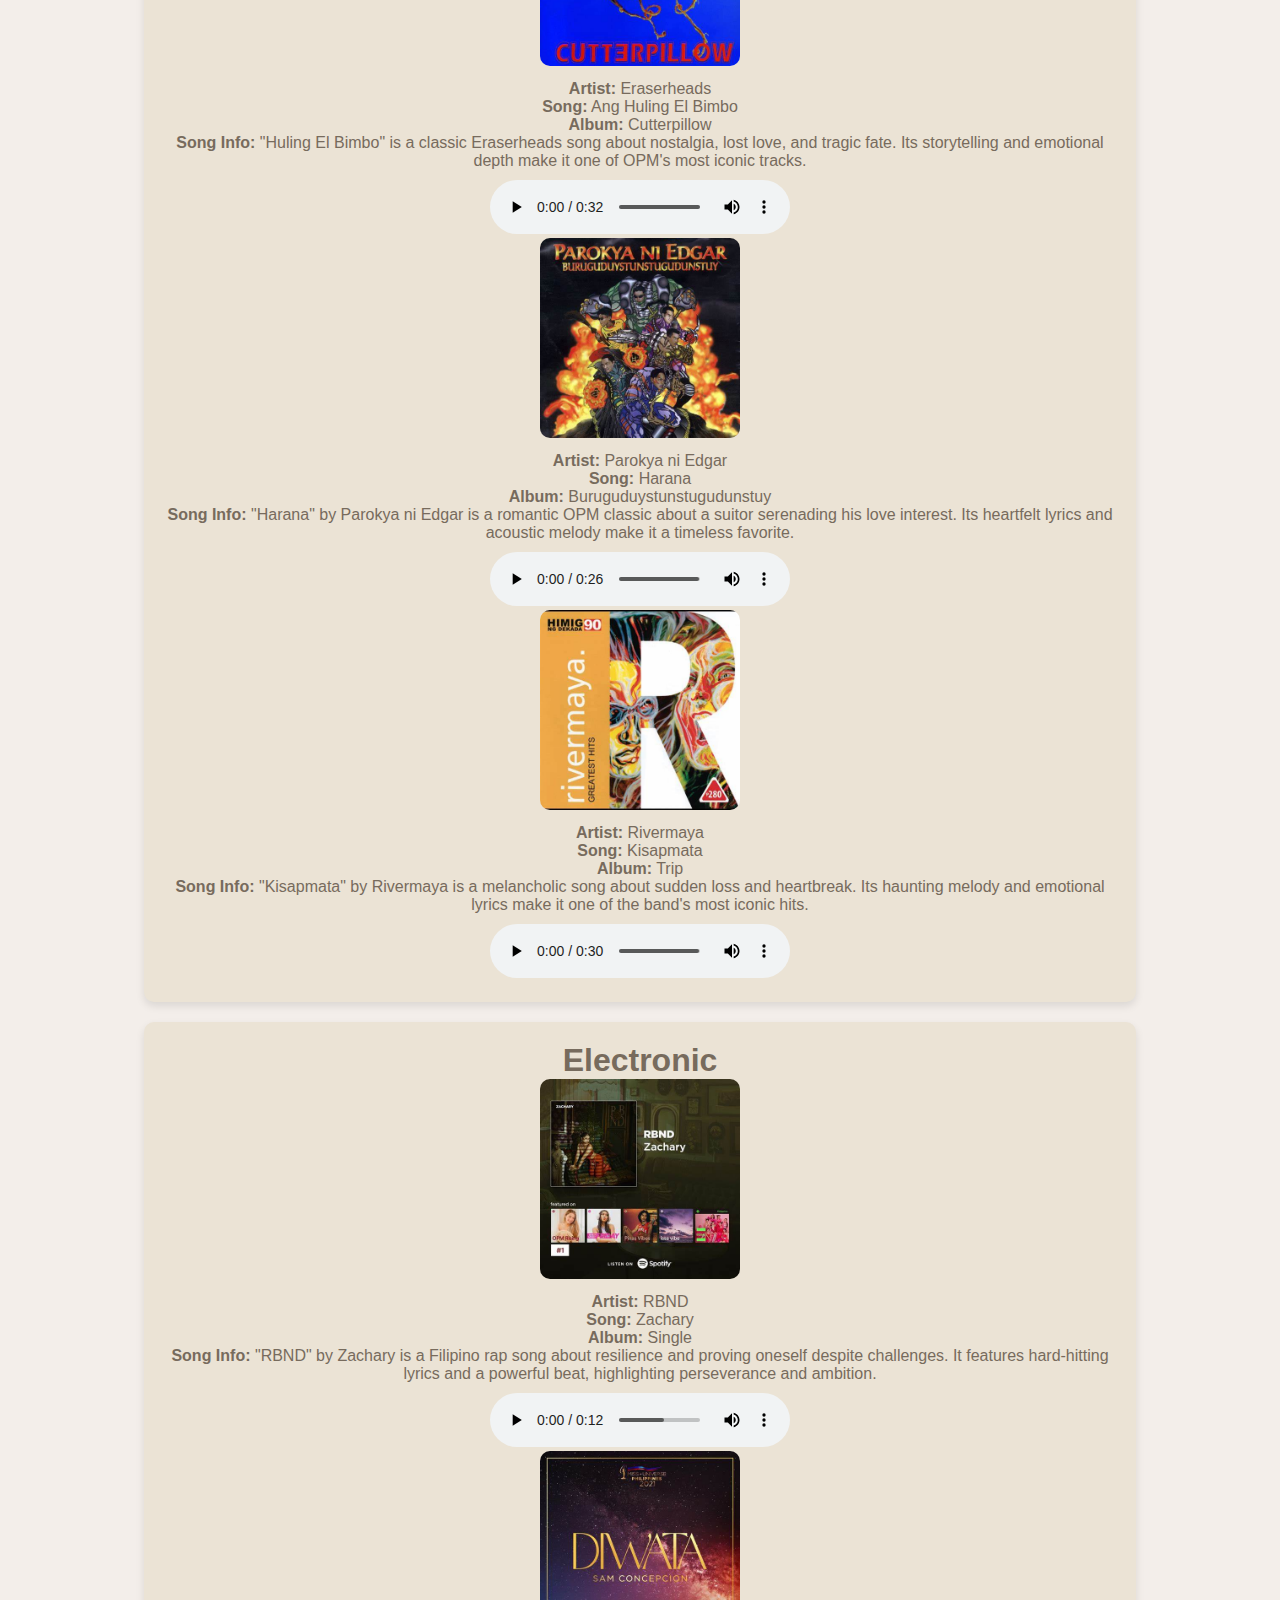
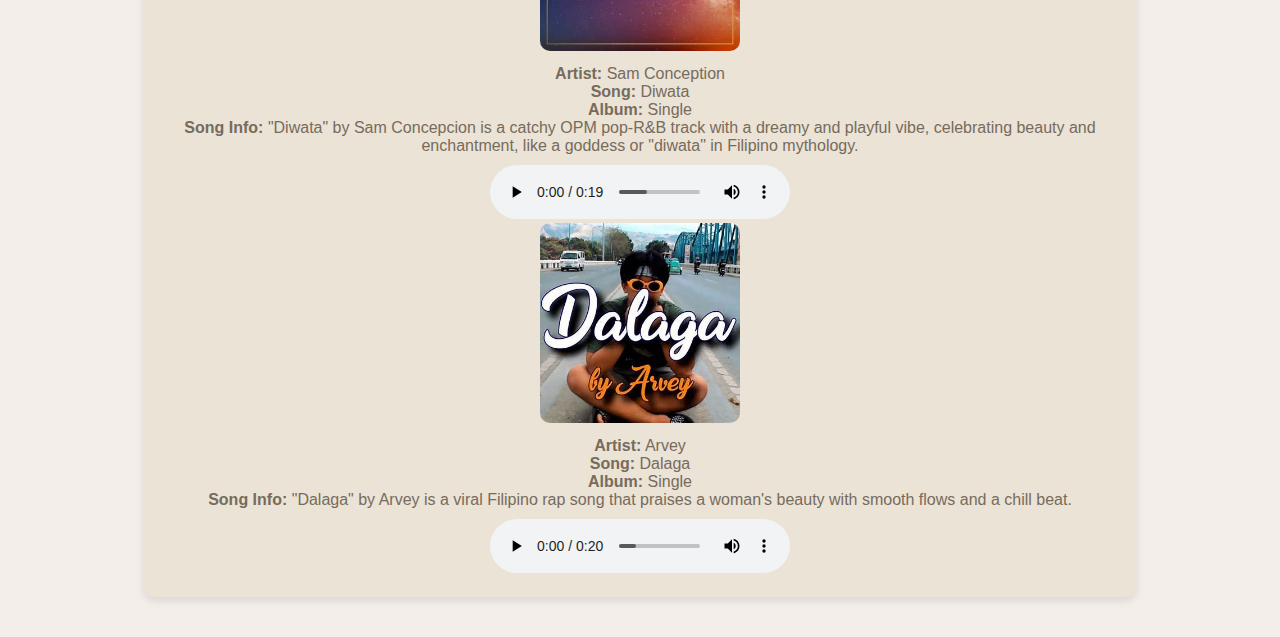
<file: mybeat.html>
<!DOCTYPE html>
<html lang="en">
<head>
    <meta charset="UTF-8">
    <meta name="viewport" content="width=device-width, initial-scale=1.0">
    <title>Beats</title>
    <link rel="stylesheet" href="mybeat.css">
    <link rel = "icon" href="faviicon.png" type = "image/x-icon">
    <link rel="stylesheet" href="https://cdnjs.cloudflare.com/ajax/libs/font-awesome/6.0.0/css/all.min.css">
</head>



<body id="top">
    <nav class="nav-links">
        <a href="index.html"><i class="fa-solid fa-house"></i> Home</a>
        <a href="bio.html"><i class="fa-solid fa-user"></i> About Me</a>
        <a href="skills.html"><i class="fa-solid fa-brain"></i> Skills</a>
        <a href="resume.html"><i class="fa-solid fa-file"></i> Resume</a>
        <a href="photogallery.html"><i class="fa-solid fa-camera"></i> Photo Gallery</a>
        <a href="mybeat.html"><i class="fa-solid fa-music"></i> My Beats</a>
        <a href="mymovies.html"><i class="fa-solid fa-film"></i> My Movies</a>
        <a href="mytvshow.html"><i class="fa-solid fa-film"></i> My TV Shows</a>
        <a href="places.html"><i class="fa-solid fa-map-marker-alt"></i> Dream Places to Visit</a>
        <a href="bucketlist.html"><i class="fa-solid fa-list"></i> Bucket List</a>
    </nav>
    <header>
        
        <h1>My Beats</h1>
        <p>Discover my favorite tunes categorized by genre, featuring artist info, song details, and album art.</p>
    </header>
    
    <section class="music-section">
        <h2>Hip-Hop</h2>
        <div class="music-item">
            <img src="covergloc9.jpg" alt="Hip-Hop Artist">
            <div>
                <p><strong>Artist:</strong> Gloc-9</p>
                <p><strong>Song:</strong> Simpleng Tao</p>
                <p><strong>Album:</strong> Ako Si...</p>
                <p><strong>Song Info:</strong> "Simpleng Tao" is a hit rap song by Gloc-9 about humility, contentment, and valuing love over wealth.</p>
                <audio controls>
                    <source src="gloc.mp3" type="audio/mpeg">
                </audio>
            </div>
        </div>
        <div class="music-item">
            <img src="covershanti.jpg" alt="Hip-Hop Artist">
            <div>
                <p><strong>Artist:</strong> Shanti Dope</p>
                <p><strong>Song:</strong> Nadarang</p>
                <p><strong>Album:</strong> Materyal</p>
                <p><strong>Song Info:</strong> "Nadarang" is a 2018 hit song by Shanti Dope, blending rap and R&B. It’s about intense attraction and unreciprocated love, with smooth beats and poetic lyrics.</p>
                <audio controls>
                    <source src="shanti.mp3" type="audio/mpeg">
                </audio>
            </div>
        </div>
        <div class="music-item">
            <img src="coverflowg.jpg" alt="Hip-Hop Artist">
            <div>
                <p><strong>Artist:</strong> Flow G</p>
                <p><strong>Song:</strong> Rapstar</p>
                <p><strong>Album:</strong> Single</p>
                <p><strong>Song Info:</strong> "Rapstar" by Flow G is a hard-hitting track about his rise in the rap industry, proving doubters wrong and showcasing his success through sharp lyrics and a powerful beat.</p>
                <audio controls>
                    <source src="flowg.mp3" type="audio/mpeg">
                </audio>
            </div>
        </div>
    </section>
    
    <section class="music-section">
        <h1>Rock</h1>
        <div class="music-item">
            <img src="coverhulingelbimbo.jpg" alt="Rock Artist">
            <div>
                <p><strong>Artist:</strong> Eraserheads</p>
                <p><strong>Song:</strong> Ang Huling El Bimbo</p>
                <p><strong>Album:</strong> Cutterpillow</p>
                <p><strong>Song Info:</strong> "Huling El Bimbo" is a classic Eraserheads song about nostalgia, lost love, and tragic fate. Its storytelling and emotional depth make it one of OPM's most iconic tracks.</p>
                <audio controls>
                    <source src="hulingelbimbo.mp3" type="audio/mpeg">
                </audio>
            </div>
        </div>
        <div class="music-item">
            <img src="coverparokya.jpg" alt="Rock Artist">
            <div>
                <p><strong>Artist:</strong> Parokya ni Edgar</p>
                <p><strong>Song:</strong> Harana</p>
                <p><strong>Album:</strong> Buruguduystunstugudunstuy</p>
                <p><strong>Song Info:</strong> "Harana" by Parokya ni Edgar is a romantic OPM classic about a suitor serenading his love interest. Its heartfelt lyrics and acoustic melody make it a timeless favorite.</p>
                <audio controls>
                    <source src="harana.mp3" type="audio/mpeg">
                </audio>
            </div>
        </div>
        <div class="music-item">
            <img src="coverrivermaya.jpg" alt="Rock Artist">
            <div>
                <p><strong>Artist:</strong> Rivermaya</p>
                <p><strong>Song:</strong> Kisapmata</p>
                <p><strong>Album:</strong> Trip</p>
                <p><strong>Song Info:</strong> "Kisapmata" by Rivermaya is a melancholic song about sudden loss and heartbreak. Its haunting melody and emotional lyrics make it one of the band's most iconic hits.</p>
                <audio controls>
                    <source src="kisapmata.mp3" type="audio/mpeg">
                </audio>
            </div>
        </div>
    </section>
    
    <section class="music-section">
        <h1>Electronic</h1>
        <div class="music-item">
            <img src="coverzachary.jpg" alt="Electronic Artist">
            <div>
                <p><strong>Artist:</strong> RBND</p>
                <p><strong>Song:</strong> Zachary</p>
                <p><strong>Album:</strong> Single</p>
                <p><strong>Song Info:</strong> "RBND" by Zachary is a Filipino rap song about resilience and proving oneself despite challenges. It features hard-hitting lyrics and a powerful beat, highlighting perseverance and ambition.</p>
                <audio controls>
                    <source src="zachary.mp3" type="audio/mpeg">
                </audio>
            </div>
        </div>
        <div class="music-item">
            <img src="coversamconception.jpg" alt="Electronic Artist">
            <div>
                <p><strong>Artist:</strong> Sam Conception</p>
                <p><strong>Song:</strong> Diwata</p>
                <p><strong>Album:</strong> Single</p>
                <p><strong>Song Info:</strong> "Diwata" by Sam Concepcion is a catchy OPM pop-R&B track with a dreamy and playful vibe, celebrating beauty and enchantment, like a goddess or "diwata" in Filipino mythology.</p>
                <audio controls>
                    <source src="samconception.mp3" type="audio/mpeg">
                </audio>
            </div>
        </div>
        <div class="music-item">
            <img src="coverarvey.jpg" alt="Electronic Artist">
            <div>
                <p><strong>Artist:</strong> Arvey</p>
                <p><strong>Song:</strong> Dalaga</p>
                <p><strong>Album:</strong> Single</p>
                <p><strong>Song Info:</strong> "Dalaga" by Arvey is a viral Filipino rap song that praises a woman's beauty with smooth flows and a chill beat.</p>
                <audio controls>
                    <source src="arvey.mp3" type="audio/mpeg">
                </audio>
            </div>
        </div>
    </section>
    
</body>
</html>
</file>
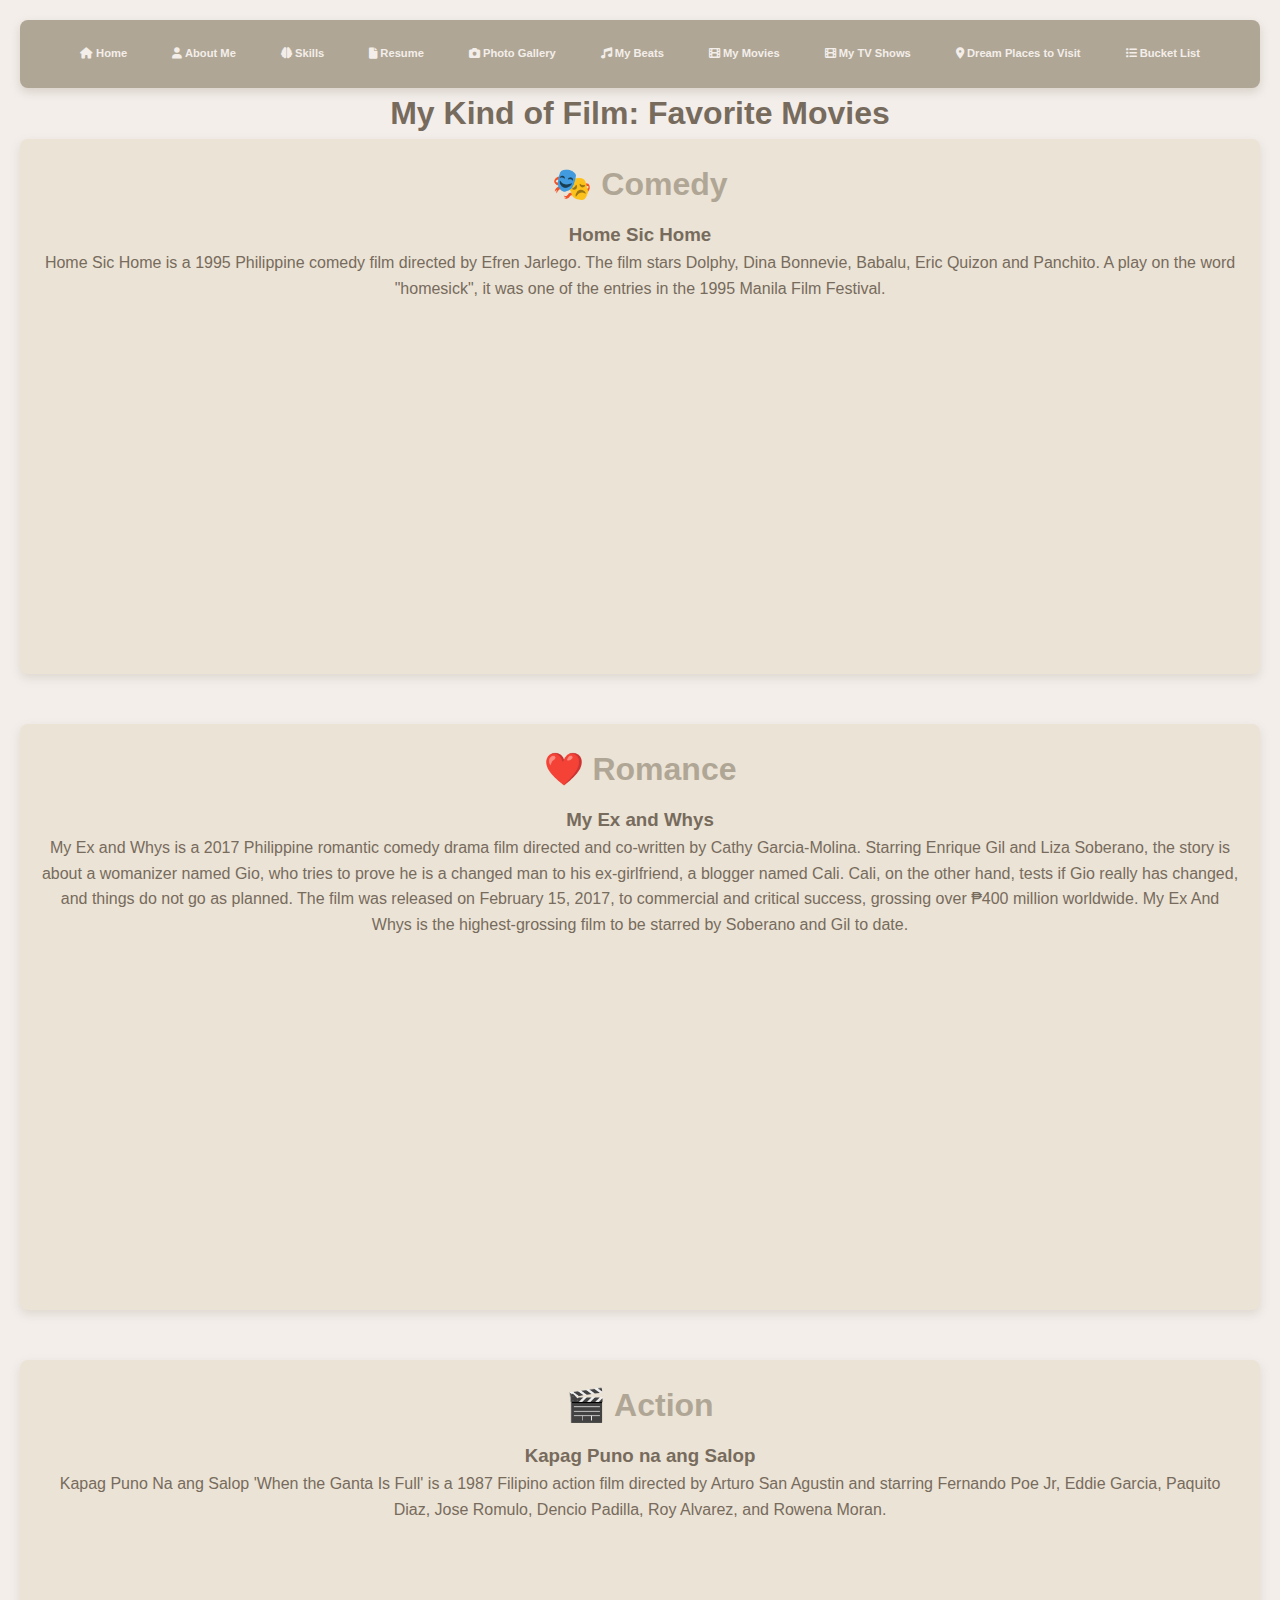
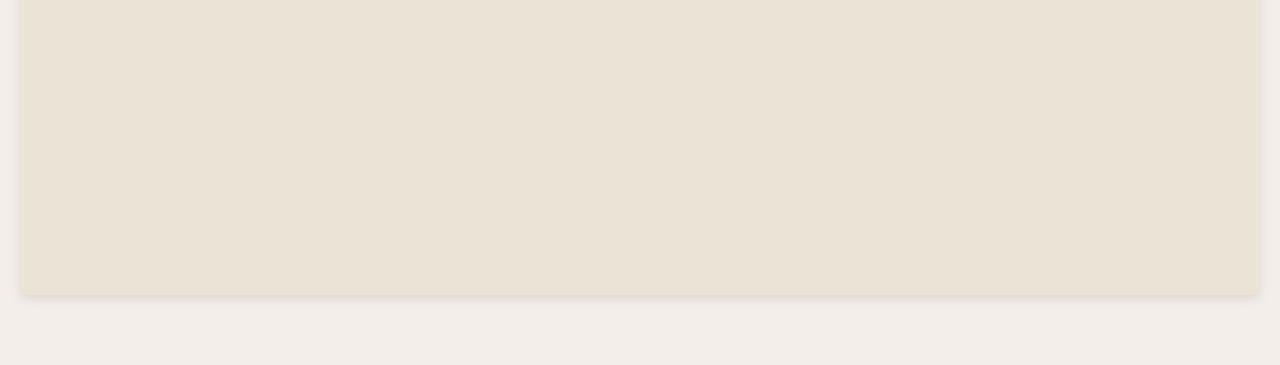
<file: mymovies.html>
<!DOCTYPE html>
<html lang="en">
<head>
    <meta charset="UTF-8">
    <meta name="viewport" content="width=device-width, initial-scale=1.0">
    <title>Film</title>
    <link rel="stylesheet" href="mymovies.css">
    <link rel = "icon" href="faviicon.png" type = "image/x-icon">
    <link rel="stylesheet" href="https://cdnjs.cloudflare.com/ajax/libs/font-awesome/6.0.0/css/all.min.css">
</head>
<body>
    <nav class="nav-links">
        <a href="index.html"><i class="fa-solid fa-house"></i> Home</a>
        <a href="bio.html"><i class="fa-solid fa-user"></i> About Me</a>
        <a href="skills.html"><i class="fa-solid fa-brain"></i> Skills</a>
        <a href="resume.html"><i class="fa-solid fa-file"></i> Resume</a>
        <a href="photogallery.html"><i class="fa-solid fa-camera"></i> Photo Gallery</a>
        <a href="mybeat.html"><i class="fa-solid fa-music"></i> My Beats</a>
        <a href="mymovies.html"><i class="fa-solid fa-film"></i> My Movies</a>
        <a href="mytvshow.html"><i class="fa-solid fa-film"></i> My TV Shows</a>
        <a href="places.html"><i class="fa-solid fa-map-marker-alt"></i> Dream Places to Visit</a>
        <a href="bucketlist.html"><i class="fa-solid fa-list"></i> Bucket List</a>
    </nav>
    
    <h1>My Kind of Film: Favorite Movies </h1>

    <section>
        <h2>🎭 Comedy</h2>
        <div class="movie">
            <h3>Home Sic Home</h3>
            <p>Home Sic Home is a 1995 Philippine comedy film directed by Efren Jarlego. The film stars Dolphy, Dina Bonnevie, Babalu, Eric Quizon and Panchito. A play on the word "homesick", it was one of the entries in the 1995 Manila Film Festival.</p>
            
            <iframe width="560" height="315" src="https://www.youtube.com/embed/Nzqr5inIBtU?si=SIwJ_mh29FfU-rB4" frameborder="0" allowfullscreen></iframe>
        </div>
    </section>

    <section>
        <h2>❤️ Romance</h2>
        <div class="movie">
            <h3>My Ex and Whys</h3>
            <p>My Ex and Whys is a 2017 Philippine romantic comedy drama film directed and co-written by Cathy Garcia-Molina. Starring Enrique Gil and Liza Soberano, the story is about a womanizer named Gio, who tries to prove he is a changed man to his ex-girlfriend, a blogger named Cali. Cali, on the other hand, tests if Gio really has changed, and things do not go as planned. The film was released on February 15, 2017, to commercial and critical success, grossing over ₱400 million worldwide. My Ex And Whys is the highest-grossing film to be starred by Soberano and Gil to date.</p>
            
            <iframe width="560" height="315" src="https://www.youtube.com/embed/rLEELRGuf80?si=jk3acd7S4v9uWVIX" frameborder="0" allowfullscreen></iframe>
        </div>
    </section>

    <section>
        <h2>🎬 Action</h2>
        <div class="movie">
            <h3>Kapag Puno na ang Salop</h3>
            <p>Kapag Puno Na ang Salop 'When the Ganta Is Full' is a 1987 Filipino action film directed by Arturo San Agustin and starring Fernando Poe Jr, Eddie Garcia, Paquito Diaz, Jose Romulo, Dencio Padilla, Roy Alvarez, and Rowena Moran.</p>
            
            <iframe width="560" height="315" src="https://www.youtube.com/embed/kNLEOj-5TYc?si=5rHOgzeRiBzHTXN8" frameborder="0" allowfullscreen></iframe>
        </div>
    </section>

</body>
</html>
</file>
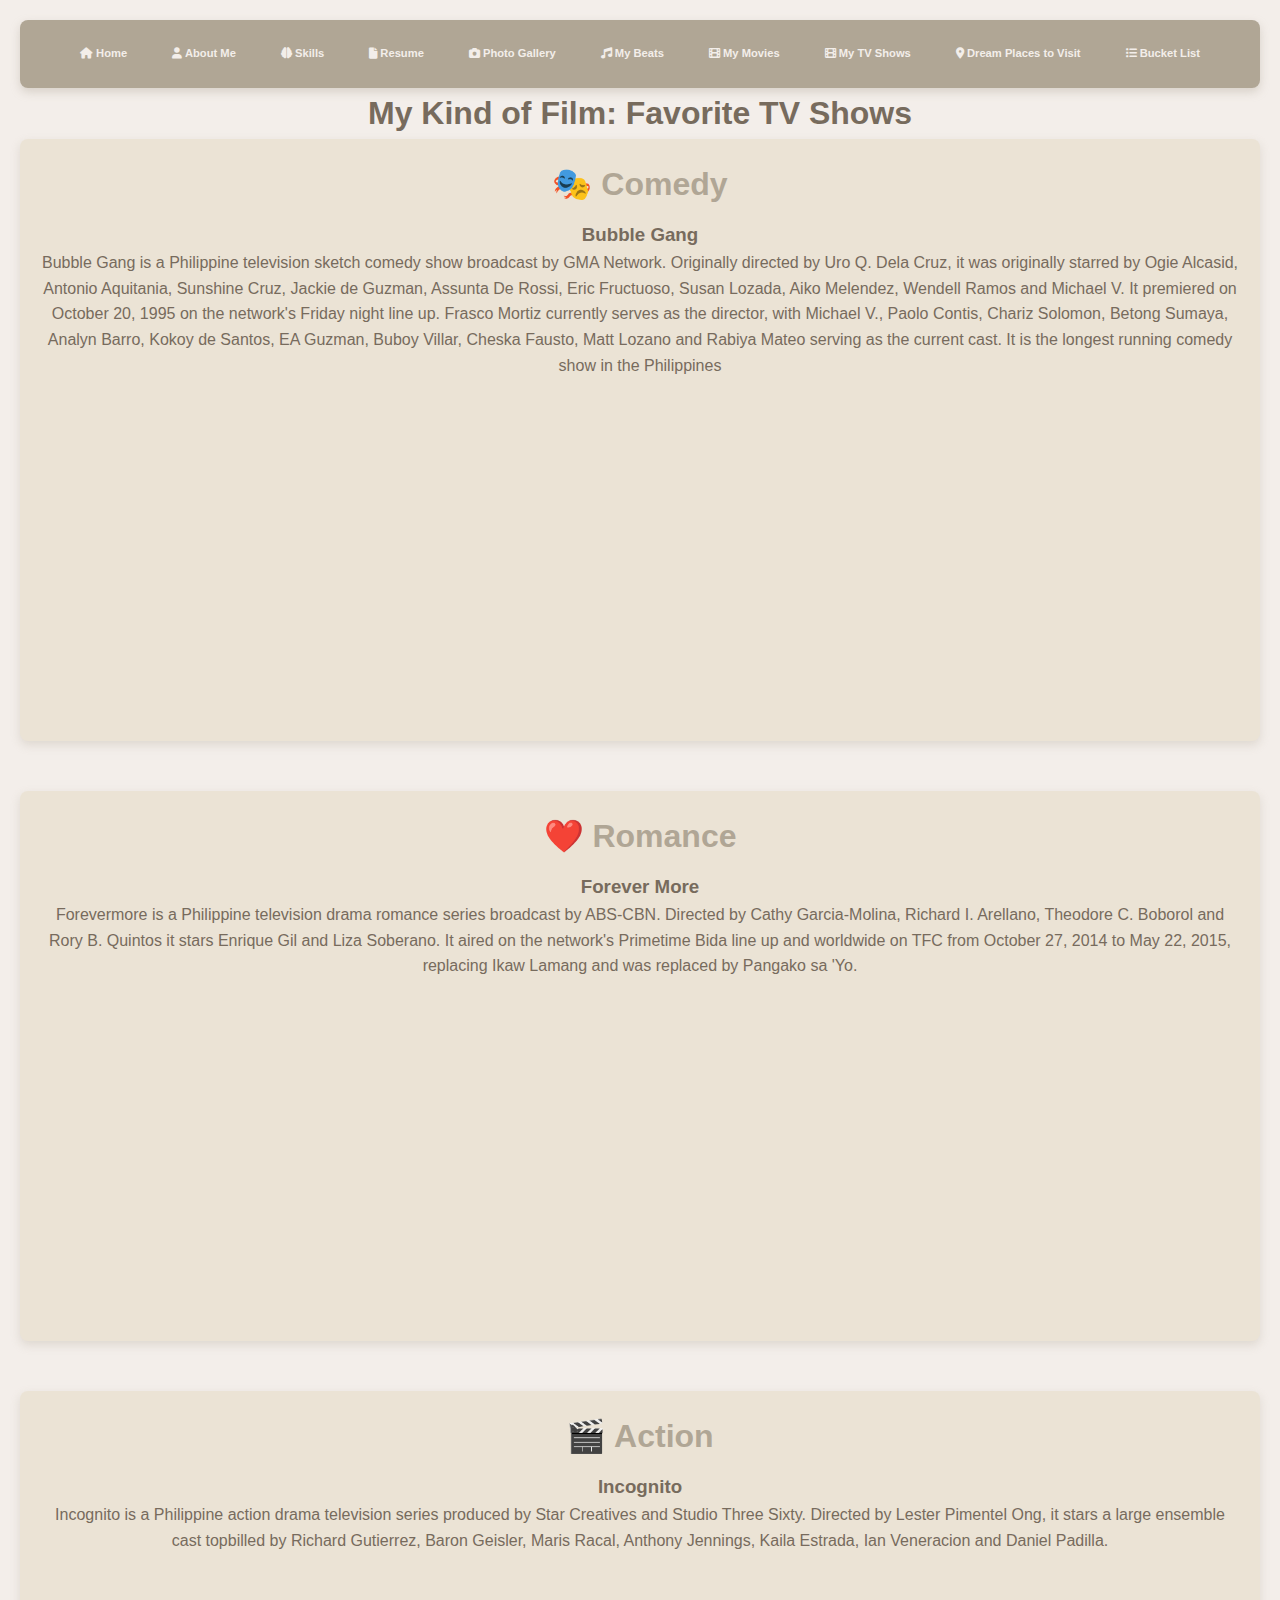
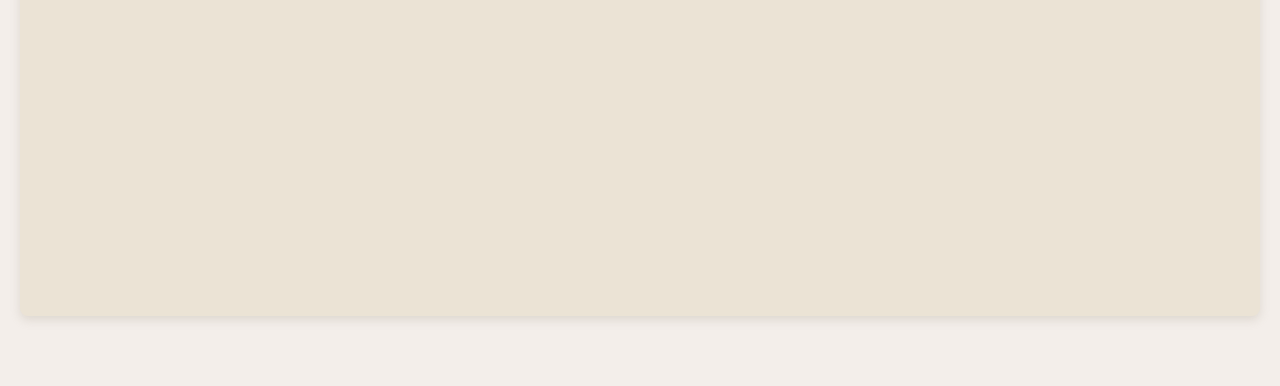
<file: mytvshow.html>
<!DOCTYPE html>
<html lang="en">
<head>
    <meta charset="UTF-8">
    <meta name="viewport" content="width=device-width, initial-scale=1.0">
    <title>TV Shows</title>
    <link rel="stylesheet" href="mytvshow.css">
    <link rel = "icon" href="faviicon.png" type = "image/x-icon">
    <link rel="stylesheet" href="https://cdnjs.cloudflare.com/ajax/libs/font-awesome/6.0.0/css/all.min.css">
</head>
<body>

    <nav class="nav-links">
        <a href="index.html"><i class="fa-solid fa-house"></i> Home</a>
        <a href="bio.html"><i class="fa-solid fa-user"></i> About Me</a>
        <a href="skills.html"><i class="fa-solid fa-brain"></i> Skills</a>
        <a href="resume.html"><i class="fa-solid fa-file"></i> Resume</a>
        <a href="photogallery.html"><i class="fa-solid fa-camera"></i> Photo Gallery</a>
        <a href="mybeat.html"><i class="fa-solid fa-music"></i> My Beats</a>
        <a href="mymovies.html"><i class="fa-solid fa-film"></i> My Movies</a>
        <a href="mytvshow.html"><i class="fa-solid fa-film"></i> My TV Shows</a>
        <a href="places.html"><i class="fa-solid fa-map-marker-alt"></i> Dream Places to Visit</a>
        <a href="bucketlist.html"><i class="fa-solid fa-list"></i> Bucket List</a>
    </nav>
    
    <h1>My Kind of Film: Favorite TV Shows</h1>

    <section>
        <h2>🎭 Comedy</h2>
        <div class="movie">
            <h3>Bubble Gang</h3>
            <p>Bubble Gang is a Philippine television sketch comedy show broadcast by GMA Network. Originally directed by Uro Q. Dela Cruz, it was originally starred by Ogie Alcasid, Antonio Aquitania, Sunshine Cruz, Jackie de Guzman, Assunta De Rossi, Eric Fructuoso, Susan Lozada, Aiko Melendez, Wendell Ramos and Michael V. It premiered on October 20, 1995 on the network's Friday night line up. Frasco Mortiz currently serves as the director, with Michael V., Paolo Contis, Chariz Solomon, Betong Sumaya, Analyn Barro, Kokoy de Santos, EA Guzman, Buboy Villar, Cheska Fausto, Matt Lozano and Rabiya Mateo serving as the current cast. It is the longest running comedy show in the Philippines</p>
            <iframe width="560" height="315" src="https://www.youtube.com/embed/PbZD-_s8LWs?si=M7TkCDqFwJT3mXkA" title="YouTube video player" frameborder="0" allow="accelerometer; autoplay; clipboard-write; encrypted-media; gyroscope; picture-in-picture; web-share" referrerpolicy="strict-origin-when-cross-origin" allowfullscreen></iframe>
        </div>
    </section>

    <section>
        <h2>❤️ Romance</h2>
        <div class="movie">
            <h3>Forever More</h3>
            <p>Forevermore is a Philippine television drama romance series broadcast by ABS-CBN. Directed by Cathy Garcia-Molina, Richard I. Arellano, Theodore C. Boborol and Rory B. Quintos it stars Enrique Gil and Liza Soberano. It aired on the network's Primetime Bida line up and worldwide on TFC from October 27, 2014 to May 22, 2015, replacing Ikaw Lamang and was replaced by Pangako sa 'Yo.</p>
            <iframe width="560" height="315" src="https://www.youtube.com/embed/pD-9GQpfSjM?si=70R8Qp0M1Hz6mLbz" title="YouTube video player" frameborder="0" allow="accelerometer; autoplay; clipboard-write; encrypted-media; gyroscope; picture-in-picture; web-share" referrerpolicy="strict-origin-when-cross-origin" allowfullscreen></iframe>
        </div>
    </section>

    <section>
        <h2>🎬 Action</h2>
        <div class="movie">
            <h3>Incognito</h3>
            <p>Incognito is a Philippine action drama television series produced by Star Creatives and Studio Three Sixty. Directed by Lester Pimentel Ong, it stars a large ensemble cast topbilled by Richard Gutierrez, Baron Geisler, Maris Racal, Anthony Jennings, Kaila Estrada, Ian Veneracion and Daniel Padilla.</p>
            <iframe width="560" height="315" src="https://www.youtube.com/embed/aphSpi_6SUA?si=mTe52YQ2GB222J2T" title="YouTube video player" frameborder="0" allow="accelerometer; autoplay; clipboard-write; encrypted-media; gyroscope; picture-in-picture; web-share" referrerpolicy="strict-origin-when-cross-origin" allowfullscreen></iframe>
        </div>
    </section>

</body>
</html>
</file>
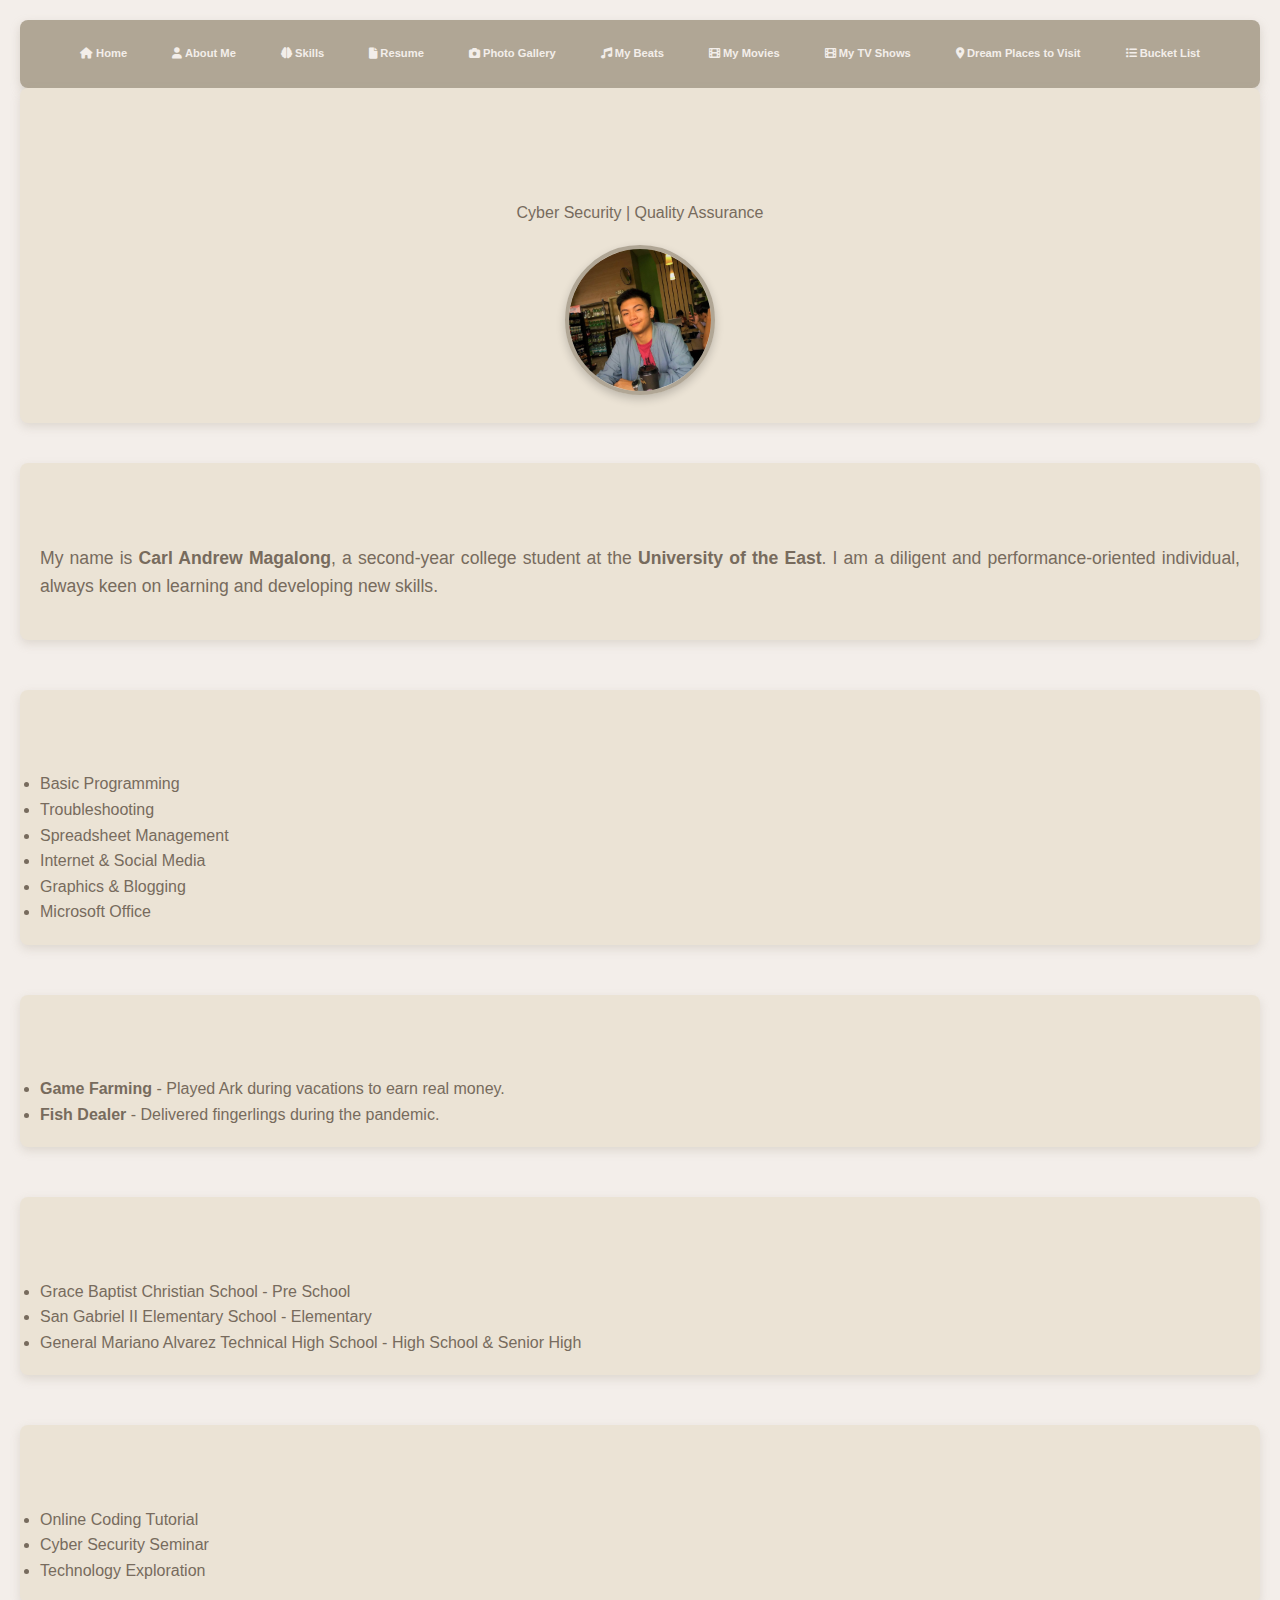
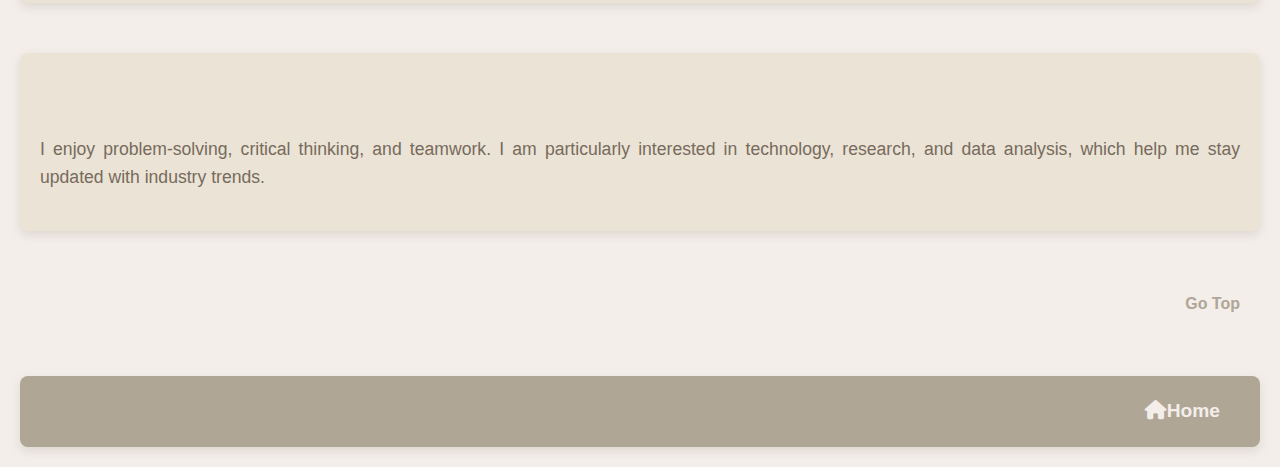
<file: resume.html>
<!DOCTYPE html>
<html lang="en">
<head>
    <meta charset="UTF-8">
    <meta name="viewport" content="width=device-width, initial-scale=1.0">
    <title>Resume</title>
    <link rel="stylesheet" href="resume.css">
    <link rel = "icon" href="faviicon.png" type = "image/x-icon">
    <link rel="stylesheet" href="https://cdnjs.cloudflare.com/ajax/libs/font-awesome/6.0.0/css/all.min.css">
</head>

<body id="top">

    <!-- Navigation Bar -->
    <nav class="nav-links">
        <a href="index.html"><i class="fa-solid fa-house"></i> Home</a>
        <a href="bio.html"><i class="fa-solid fa-user"></i> About Me</a>
        <a href="skills.html"><i class="fa-solid fa-brain"></i> Skills</a>
        <a href="resume.html"><i class="fa-solid fa-file"></i> Resume</a>
        <a href="photogallery.html"><i class="fa-solid fa-camera"></i> Photo Gallery</a>
        <a href="mybeat.html"><i class="fa-solid fa-music"></i> My Beats</a>
        <a href="mymovies.html"><i class="fa-solid fa-film"></i> My Movies</a>
        <a href="mytvshow.html"><i class="fa-solid fa-film"></i> My TV Shows</a>
        <a href="places.html"><i class="fa-solid fa-map-marker-alt"></i> Dream Places to Visit</a>
        <a href="bucketlist.html"><i class="fa-solid fa-list"></i> Bucket List</a>
    </nav>

    <div class="resume-container">
        <header>
            <h1>My Resume</h1>
            <p class="intro">Cyber Security | Quality Assurance</p>
            <div class="profile-picture">
                <img src="resume1.jpg" alt="Carl Andrew Magalong">
        </header>

        <section id="about">
            <h2>About Me</h2>
            <p>My name is <strong>Carl Andrew Magalong</strong>, a second-year college student at the <strong>University of the East</strong>. I am a diligent and performance-oriented individual, always keen on learning and developing new skills.</p>
        </section>

        <section id="skills">
            <h2>Technical IT Skills</h2>
            <ul>
                <li>Basic Programming</li>
                <li>Troubleshooting</li>
                <li>Spreadsheet Management</li>
                <li>Internet & Social Media</li>
                <li>Graphics & Blogging</li>
                <li>Microsoft Office</li>
            </ul>
        </section>

        <section id="experience">
            <h2>Work Experience</h2>
            <ul>
                <li><strong>Game Farming</strong> - Played Ark during vacations to earn real money.</li>
                <li><strong>Fish Dealer</strong> - Delivered fingerlings during the pandemic.</li>
            </ul>
        </section>

        <section id="education">
            <h2>Educational Attainment</h2>
            <ul>
                <li>Grace Baptist Christian School - Pre School</li>
                <li>San Gabriel II Elementary School - Elementary</li>
                <li>General Mariano Alvarez Technical High School - High School & Senior High</li>
            </ul>
        </section>

        <section id="training">
            <h2>Training & Seminars</h2>
            <ul>
                <li>Online Coding Tutorial</li>
                <li>Cyber Security Seminar</li>
                <li>Technology Exploration</li>
            </ul>
        </section>

        <section id="hobbies">
            <h2>Hobbies & Interests</h2>
            <p>I enjoy problem-solving, critical thinking, and teamwork. I am particularly interested in technology, research, and data analysis, which help me stay updated with industry trends.</p>
            
        </section>
            <a href="#top" class="back-to-top">Go Top</a>
        <footer>
            <a href="index.html"><i class="fa-solid fa-house"></i>Home</a>
        </footer>
    </div>

</body>
</html>
</file>
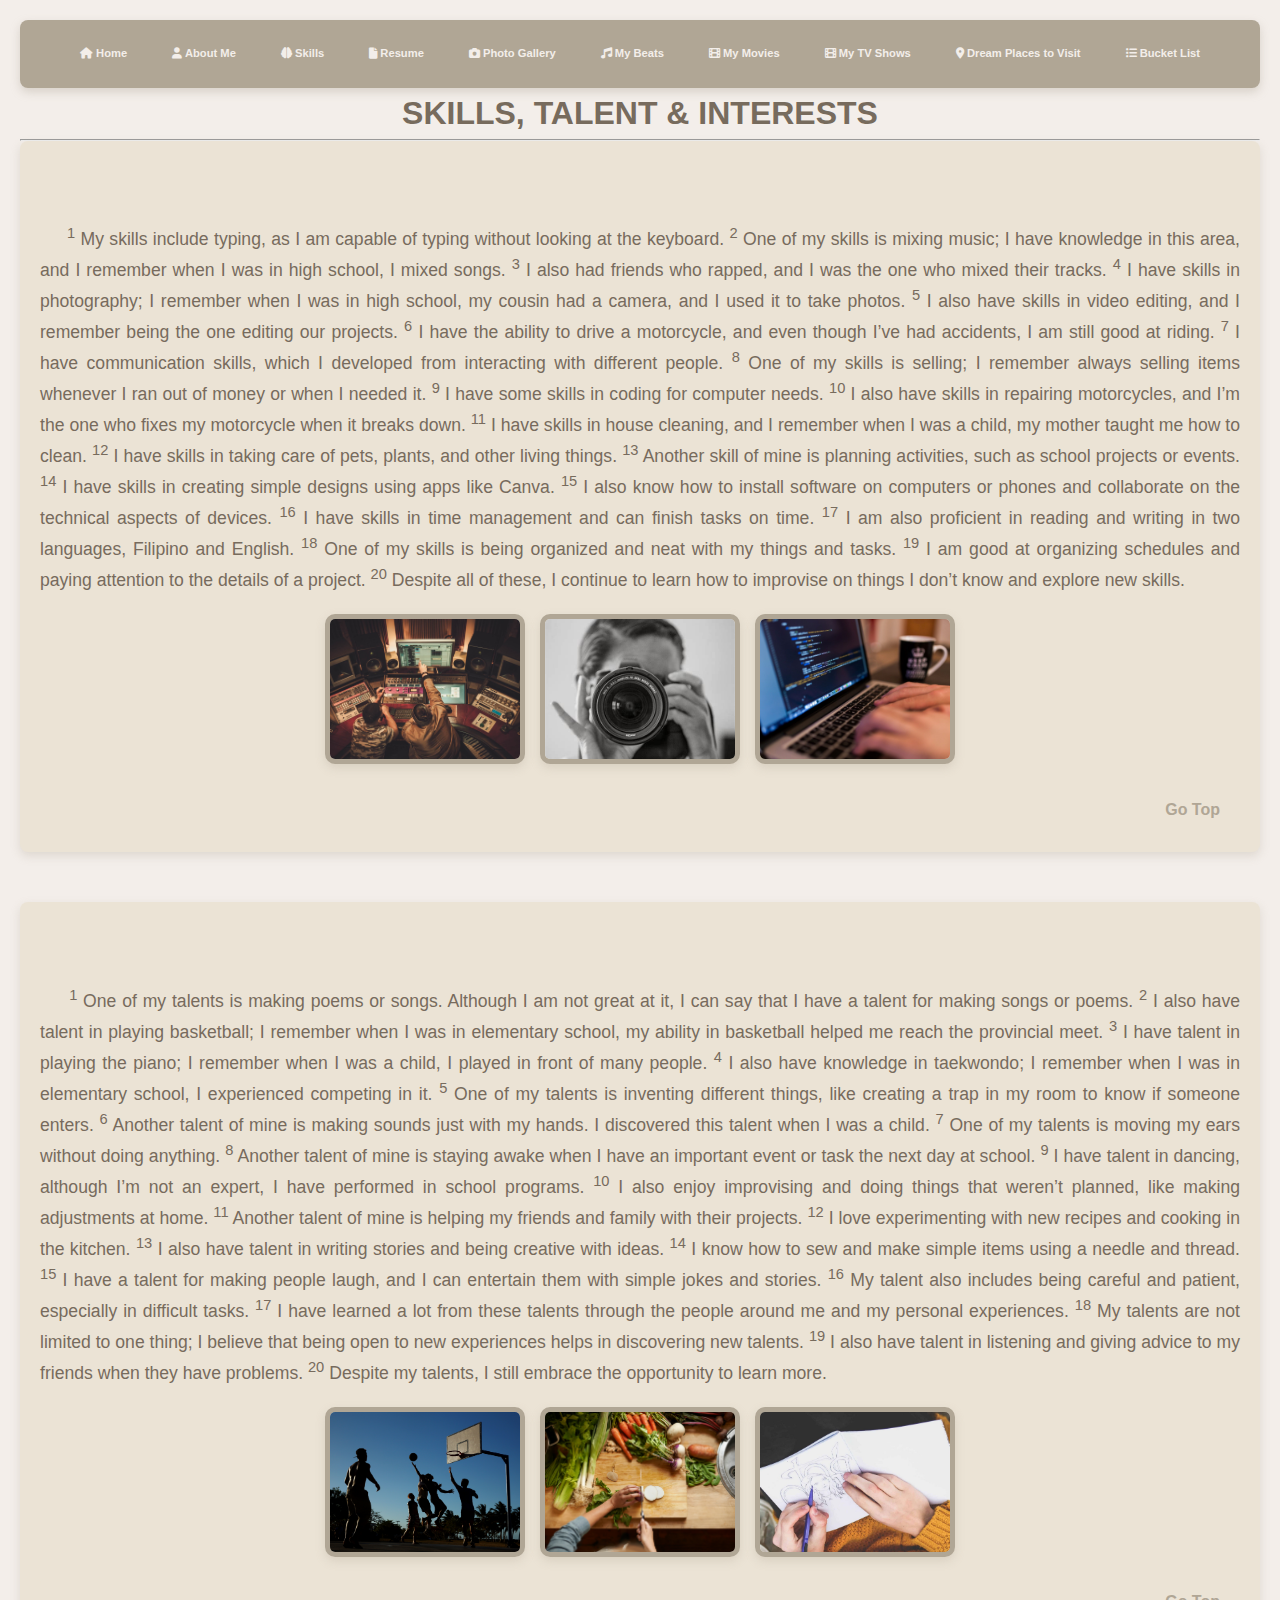
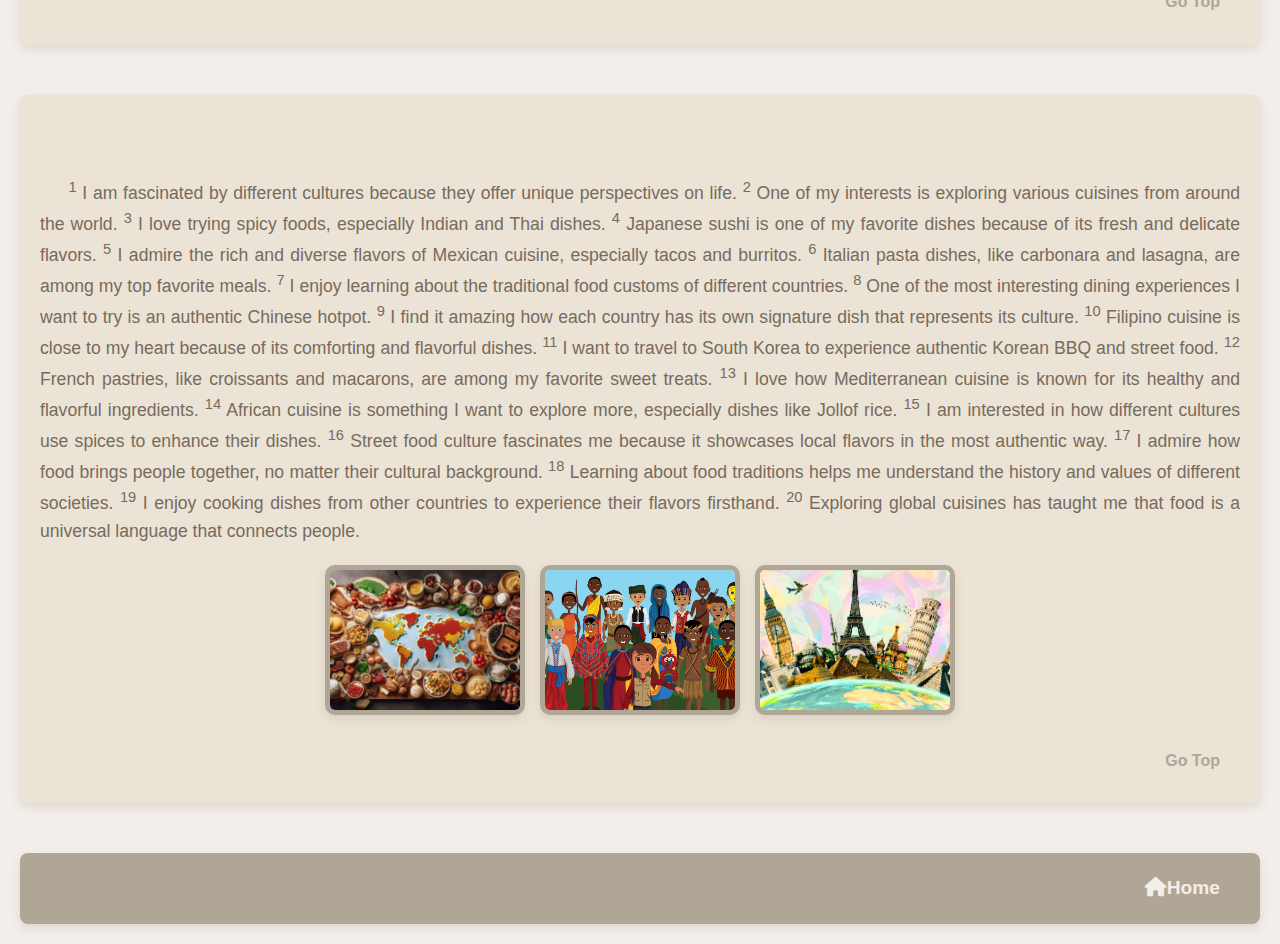
<file: skills.html>
<!DOCTYPE html>
<html lang="en">
<head>
    <title>Skills</title>
    <meta charset="utf-8">
    <link rel="stylesheet" href="skills.css">
    <link rel = "icon" href="faviicon.png" type = "image/x-icon">
    <link rel="stylesheet" href="https://cdnjs.cloudflare.com/ajax/libs/font-awesome/6.0.0/css/all.min.css">
</head>
<body id="top">

    <div class="nav-links">
        <a href="index.html"><i class="fa-solid fa-house"></i> Home</a>
        <a href="bio.html"><i class="fa-solid fa-user"></i> About Me</a>
        <a href="skills.html"><i class="fa-solid fa-brain"></i> Skills</a>
        <a href="resume.html"><i class="fa-solid fa-file"></i> Resume</a>
        <a href="photogallery.html"><i class="fa-solid fa-camera"></i> Photo Gallery</a>
        <a href="mybeat.html"><i class="fa-solid fa-music"></i> My Beats</a>
        <a href="mymovies.html"><i class="fa-solid fa-film"></i> My Movies</a>
        <a href="mytvshow.html"><i class="fa-solid fa-film"></i> My TV Shows</a>
        <a href="places.html"><i class="fa-solid fa-map-marker-alt"></i> Dream Places to Visit</a>
        <a href="bucketlist.html"><i class="fa-solid fa-list"></i> Bucket List</a>

    </div>
<body>
    <link rel="stylesheet" href="skills.css">
    <!--MAGALONG, CARL ANDREW S.-->
    <!--ITBD-->
    <div align="center">
        <h1>SKILLS, TALENT & INTERESTS</h1>
        <hr>
    </div>

    <!-- Skills Section-->
    <div align="justify">                  
        <section>
            <h2><b>Skills</b></h2>
            <p> &nbsp&nbsp&nbsp&nbsp
<sup>1</sup> My skills include typing, as I am capable of typing without looking at the keyboard.
<sup>2</sup> One of my skills is mixing music; I have knowledge in this area, and I remember when I was in high school, I mixed songs.
<sup>3</sup> I also had friends who rapped, and I was the one who mixed their tracks.
<sup>4</sup> I have skills in photography; I remember when I was in high school, my cousin had a camera, and I used it to take photos.
<sup>5</sup> I also have skills in video editing, and I remember being the one editing our projects.
<sup>6</sup> I have the ability to drive a motorcycle, and even though I’ve had accidents, I am still good at riding.
<sup>7</sup> I have communication skills, which I developed from interacting with different people.
<sup>8</sup> One of my skills is selling; I remember always selling items whenever I ran out of money or when I needed it.
<sup>9</sup> I have some skills in coding for computer needs.
<sup>10</sup> I also have skills in repairing motorcycles, and I’m the one who fixes my motorcycle when it breaks down.
<sup>11</sup> I have skills in house cleaning, and I remember when I was a child, my mother taught me how to clean.
<sup>12</sup> I have skills in taking care of pets, plants, and other living things.
<sup>13</sup> Another skill of mine is planning activities, such as school projects or events.
<sup>14</sup> I have skills in creating simple designs using apps like Canva.
<sup>15</sup> I also know how to install software on computers or phones and collaborate on the technical aspects of devices.
<sup>16</sup> I have skills in time management and can finish tasks on time.
<sup>17</sup> I am also proficient in reading and writing in two languages, Filipino and English.
<sup>18</sup> One of my skills is being organized and neat with my things and tasks.
<sup>19</sup> I am good at organizing schedules and paying attention to the details of a project.
<sup>20</sup> Despite all of these, I continue to learn how to improvise on things I don’t know and explore new skills.</p>
<div class="image-gallery">
    <a href="skills1.jpg"><img src="skills1.jpg"></a>
    <a href="skills2.jpg"><img src="skills2.jpg"></a>
    <a href="skills3.jpg"><img src="skills3.jpg"></a>
</div>
<a href="#top" class="back-to-top">Go Top</a>
        </section>

        <!-- Talent Section-->
        <section>
            <h2><b>Talent</b></h2>
            <p> &nbsp&nbsp&nbsp&nbsp
<sup>1</sup> One of my talents is making poems or songs. Although I am not great at it, I can say that I have a talent for making songs or poems.
<sup>2</sup> I also have talent in playing basketball; I remember when I was in elementary school, my ability in basketball helped me reach the provincial meet.
<sup>3</sup> I have talent in playing the piano; I remember when I was a child, I played in front of many people.
<sup>4</sup> I also have knowledge in taekwondo; I remember when I was in elementary school, I experienced competing in it.
<sup>5</sup> One of my talents is inventing different things, like creating a trap in my room to know if someone enters.
<sup>6</sup> Another talent of mine is making sounds just with my hands. I discovered this talent when I was a child.
<sup>7</sup> One of my talents is moving my ears without doing anything.
<sup>8</sup> Another talent of mine is staying awake when I have an important event or task the next day at school.
<sup>9</sup> I have talent in dancing, although I’m not an expert, I have performed in school programs.
<sup>10</sup> I also enjoy improvising and doing things that weren’t planned, like making adjustments at home.
<sup>11</sup> Another talent of mine is helping my friends and family with their projects.
<sup>12</sup> I love experimenting with new recipes and cooking in the kitchen.
<sup>13</sup> I also have talent in writing stories and being creative with ideas.
<sup>14</sup> I know how to sew and make simple items using a needle and thread.
<sup>15</sup> I have a talent for making people laugh, and I can entertain them with simple jokes and stories.
<sup>16</sup> My talent also includes being careful and patient, especially in difficult tasks.
<sup>17</sup> I have learned a lot from these talents through the people around me and my personal experiences.
<sup>18</sup> My talents are not limited to one thing; I believe that being open to new experiences helps in discovering new talents.
<sup>19</sup> I also have talent in listening and giving advice to my friends when they have problems.
<sup>20</sup> Despite my talents, I still embrace the opportunity to learn more.</p>
<div class="image-gallery">
    <a href="talent1.jpg"><img src="talent1.jpg"></a>
    <a href="talent2.jpg"><img src="talent2.jpg"></a>
    <a href="talent3.jpg"><img src="talent3.jpg"></a>
</div>
<a href="#top" class="back-to-top">Go Top</a>
        </section>

        <!-- Interests Section-->
        <section>
            <h2><b>Interests</b></h2>
            <p> &nbsp&nbsp&nbsp&nbsp 
                <sup>1</sup> I am fascinated by different cultures because they offer unique perspectives on life.
                <sup>2</sup> One of my interests is exploring various cuisines from around the world.
                <sup>3</sup> I love trying spicy foods, especially Indian and Thai dishes.
                <sup>4</sup> Japanese sushi is one of my favorite dishes because of its fresh and delicate flavors.
                <sup>5</sup> I admire the rich and diverse flavors of Mexican cuisine, especially tacos and burritos.
                <sup>6</sup> Italian pasta dishes, like carbonara and lasagna, are among my top favorite meals.
                <sup>7</sup> I enjoy learning about the traditional food customs of different countries.
                <sup>8</sup> One of the most interesting dining experiences I want to try is an authentic Chinese hotpot.
                <sup>9</sup> I find it amazing how each country has its own signature dish that represents its culture.
                <sup>10</sup> Filipino cuisine is close to my heart because of its comforting and flavorful dishes.
                <sup>11</sup> I want to travel to South Korea to experience authentic Korean BBQ and street food.
                <sup>12</sup> French pastries, like croissants and macarons, are among my favorite sweet treats.
                <sup>13</sup> I love how Mediterranean cuisine is known for its healthy and flavorful ingredients.
                <sup>14</sup> African cuisine is something I want to explore more, especially dishes like Jollof rice.
                <sup>15</sup> I am interested in how different cultures use spices to enhance their dishes.
                <sup>16</sup> Street food culture fascinates me because it showcases local flavors in the most authentic way.
                <sup>17</sup> I admire how food brings people together, no matter their cultural background.
                <sup>18</sup> Learning about food traditions helps me understand the history and values of different societies.
                <sup>19</sup> I enjoy cooking dishes from other countries to experience their flavors firsthand.
                <sup>20</sup> Exploring global cuisines has taught me that food is a universal language that connects people. 
            </p>
            <div class="image-gallery">
                <a href="interest1.jpg"><img src="interest1.jpg"></a>
                <a href="interest2.jpg"><img src="interest2.jpg"></a>
                <a href="interest3.jpg"><img src="interest3.jpg"></a>
            </div>              
<a href="#top" class="back-to-top">Go Top</a>

        </section>
    </div>

    <footer>
        <a href="index.html"><i class="fa-solid fa-house"></i>Home</a>
    </footer>

</body>
</html>
</file>
<file: landingpage.css>
* {
    margin: 0;
    padding: 0;
    box-sizing: border-box;
}

/* Body Styles */
body {
    font-family: 'Arial', sans-serif;
    background-color: #F3EEEA;
    color: #776B5D;
    line-height: 1.6;
    display: flex;
    flex-direction: column;
    align-items: center;
    justify-content: center;
    min-height: 50vh;
    padding: 20px;
}

/* Navigation Links */
.nav-container {
    width: 100%;
    display: flex;
    justify-content: center;
    margin-bottom: 20px;
}

.nav-links {
    display: flex;
    justify-content: center;
    gap: 15px;
    font-size: 0.7rem;
    background: #B0A695;
    padding: 15px;
    border-radius: 8px;
    box-shadow: 0 4px 10px rgba(176, 166, 149, 0.4);
    width: 100%; /* Make it full width */
    max-width: none; /* Remove any width constraints */
}

.nav-links a {
    text-decoration: none;
    color: #F3EEEA;
    font-weight: bold;
    transition: color 0.3s ease, transform 0.3s ease;
    padding: 10px 15px;
    border-radius: 5px;
}

.nav-links a:hover {
    color: #776B5D;
    background: #F3EEEA;
    transform: translateY(-3px);
}

/* Container */
.container {
    width: 90%; /* Further reduced width */
    max-width: 1000px; /* Further reduced max-width */
    margin-top: 15px; /* Adjusted margin */
    padding: 10px; /* Reduced padding */
    background: #EBE3D5;
    border-radius: 10px;
    text-align: center;
}

/* Header */
header h1 {
    font-size: 2rem; /* Further reduced font size */
    color: #776B5D;
    margin-bottom: 6px;
    text-transform: uppercase;
    letter-spacing: 1px;
    font-weight: bold;
}

/* Intro Text */
.intro {
    font-size: 1rem; /* Further reduced font size */
    color: #776B5D;
    margin-bottom: 15px;
    font-style: italic;
    font-weight: bold;
    padding: 6px 12px; /* Further adjusted padding */
    background: rgba(255, 255, 255, 0.3);
    border-radius: 10px;
    display: inline-block;
    max-width: 70%; /* Further adjusted width */
}

/* Video Section */
.video-container {
    width: 100%;
    max-width: 600px; /* Further reduced max-width */
    margin: 15px auto;
    border-radius: 10px;
    overflow: hidden;
}

video {
    width: 100%;
    border-radius: 10px;
}

/* Footer */
footer {
    margin-top: 20px; /* Further reduced margin */
    padding: 8px; /* Further adjusted padding */
    background: #B0A695;
    color: #F3EEEA;
    border-radius: 8px;
    width: 100%;
    text-align: center;
}

footer a {
    text-decoration: none;
    color: #F3EEEA;
    font-size: 0.8rem; /* Further reduced font size */
    font-weight: bold;
    transition: color 0.3s ease, transform 0.3s ease;
}

footer a:hover {
    color: #776B5D;
    transform: translateY(-3px);
}

/* Responsive Design */
@media (max-width: 768px) {
    .container {
        padding: 8px;
        width: 75%; /* Further adjusted for smaller screens */
    }

    header h1 {
        font-size: 1.6rem; /* Further reduced font size */
    }

    .intro {
        font-size: 0.9rem; /* Further reduced font size */
        max-width: 90%;
    }

    .video-container {
        max-width: 90%;
    }
}
</file>
<file: places.css>
* {
    margin: 0;
    padding: 0;
    box-sizing: border-box;
}

/* Body Styles */
body {
    font-family: 'Arial', sans-serif;
    background-color: #F3EEEA;
    color: #776B5D;
    line-height: 1.6;
    display: flex;
    flex-direction: column;
    align-items: center;
    justify-content: center;
    min-height: 50vh;
    padding: 20px;
}

/* Navigation Links */
.nav-container {
    width: 100%;
    display: flex;
    justify-content: center;
    margin-bottom: 20px;
}

.nav-links {
    display: flex;
    justify-content: center;
    gap: 15px;
    font-size: 0.7rem;
    background: #B0A695;
    padding: 15px;
    border-radius: 8px;
    box-shadow: 0 4px 10px rgba(176, 166, 149, 0.4);
    width: 100%; /* Make it full width */
    max-width: none; /* Remove any width constraints */
}

.nav-links a {
    text-decoration: none;
    color: #F3EEEA;
    font-weight: bold;
    transition: color 0.3s ease, transform 0.3s ease;
    padding: 10px 15px;
    border-radius: 5px;
}

.nav-links a:hover {
    color: #776B5D;
    background: #F3EEEA;
    transform: translateY(-3px);
}
img {
    border: 5px solid #776B5D;
    border-radius: 10px;
}
</file>
<file: mymovies.css>
* {
    margin: 0;
    padding: 0;
    box-sizing: border-box;
}
body {
    font-family: 'Arial', sans-serif;
    background-color: #F3EEEA;
    color: #776B5D;
    line-height: 1.6;
    padding: 20px;
    text-align: center;
}
.nav-links {
    display: flex;
    justify-content: center;
    gap: 15px;
    font-size: 0.7rem;
    background: #B0A695;
    padding: 15px;
    border-radius: 8px;
    box-shadow: 0 4px 10px rgba(176, 166, 149, 0.4);
    flex-wrap: wrap;
}
.nav-links a {
    text-decoration: none;
    color: #F3EEEA;
    font-weight: bold;
    padding: 10px 15px;
    border-radius: 5px;
    transition: color 0.3s ease, transform 0.3s ease;
}
.nav-links a:hover {
    color: #776B5D;
    background: #F3EEEA;
    transform: translateY(-3px);
}
section {
    margin-bottom: 50px;
    padding: 20px;
    background: #EBE3D5;
    border-radius: 8px;
    box-shadow: 0 4px 10px rgba(176, 166, 149, 0.3);
}
section h2 {
    font-size: 2rem;
    color: #B0A695;
    margin-bottom: 10px;
}
.movie {
    margin-bottom: 20px;
}
.poster {
    width: 200px;
    border-radius: 8px;
    margin-bottom: 10px;
}
video, iframe {
    width: 100%;
    max-width: 800px;
    border-radius: 8px;
    margin-top: 10px;
}
</file>
<file: mytvshow.css>
* {
    margin: 0;
    padding: 0;
    box-sizing: border-box;
}
body {
    font-family: 'Arial', sans-serif;
    background-color: #F3EEEA;
    color: #776B5D;
    line-height: 1.6;
    padding: 20px;
    text-align: center;
}
.nav-links {
    display: flex;
    justify-content: center;
    gap: 15px;
    font-size: 0.7rem;
    background: #B0A695;
    padding: 15px;
    border-radius: 8px;
    box-shadow: 0 4px 10px rgba(176, 166, 149, 0.4);
    flex-wrap: wrap;
}
.nav-links a {
    text-decoration: none;
    color: #F3EEEA;
    font-weight: bold;
    padding: 10px 15px;
    border-radius: 5px;
    transition: color 0.3s ease, transform 0.3s ease;
}
.nav-links a:hover {
    color: #776B5D;
    background: #F3EEEA;
    transform: translateY(-3px);
}
section {
    margin-bottom: 50px;
    padding: 20px;
    background: #EBE3D5;
    border-radius: 8px;
    box-shadow: 0 4px 10px rgba(176, 166, 149, 0.3);
}
section h2 {
    font-size: 2rem;
    color: #B0A695;
    margin-bottom: 10px;
}
.movie {
    margin-bottom: 20px;
}
.poster {
    width: 200px;
    border-radius: 8px;
    margin-bottom: 10px;
}
video {
    width: 100%;
    max-width: 800px;
    border-radius: 8px;
    margin-top: 10px;
}
</file>
<file: bio.css>
/* Global Reset */
* {
    margin: 0;
    padding: 0;
    box-sizing: border-box;
}

/* Body Styles */
body {
    font-family: 'Arial', sans-serif;
    background-color: #F3EEEA; /* Light cream background */
    color: #776B5D; /* Deep brown text */
    line-height: 1.6;
    padding: 20px;
    overflow: auto;
}

/* Header */
header {
    text-align: center;
    margin-bottom: 40px;
    padding: 20px;
    background: #EBE3D5; /* Soft beige background */
    border-radius: 8px;
    box-shadow: 0 4px 10px rgba(176, 166, 149, 0.3);
}

header h1 {
    font-size: 2.8rem;
    color: #776B5D; /* Deep brown */
    letter-spacing: 1.5px;
    text-transform: uppercase;
    margin-bottom: 20px;
    opacity: 0;
    animation: fadeIn 1s forwards;
}

/* Navigation Links */
.nav-links {
    display: flex;
    justify-content: center;
    gap: 15px;
    font-size: 1.1rem;
    background: #B0A695; /* Warm muted brown */
    padding: 15px;
    border-radius: 8px;
    box-shadow: 0 4px 10px rgba(176, 166, 149, 0.4);
}

.nav-links a {
    text-decoration: none;
    color: #F3EEEA; /* Light text */
    font-weight: bold;
    transition: color 0.3s ease, transform 0.3s ease;
    padding: 10px 15px;
    border-radius: 5px;
}

.nav-links a:hover {
    color: #776B5D;
    background: #F3EEEA;
    transform: translateY(-3px);
}

/* Sections */
section {
    margin-bottom: 50px;
    padding: 20px;
    background: #EBE3D5;
    border-radius: 8px;
    box-shadow: 0 4px 10px rgba(176, 166, 149, 0.3);
}

section h2 {
    font-size: 2rem;
    color: #B0A695;
    margin-bottom: 10px;
    opacity: 0;
}

section p {
    font-size: 1.1rem;
    color: #776B5D;
    margin-bottom: 20px;
    text-align: justify;
}

/* Links Inside Sections */
section a {
    text-decoration: none;
    color: #B0A695;
    font-weight: bold;
    transition: color 0.3s ease;
}

section a:hover {
    color: #776B5D;
}

/* Footer */
footer {
    text-align: center;
    margin-top: 50px;
    padding: 20px;
    background: #B0A695;
    color: #F3EEEA;
    border-radius: 8px;
    box-shadow: 0 4px 10px rgba(176, 166, 149, 0.3);
}

footer a {
    text-decoration: none;
    color: #F3EEEA;
    font-size: 1.2rem;
    font-weight: bold;
    transition: color 0.3s ease, transform 0.3s ease;
}

footer a:hover {
    color: #776B5D;
    transform: translateY(-3px);
}

/* Fade-in Animation */
@keyframes fadeIn {
    0% {
        opacity: 0;
        transform: translateY(20px);
    }
    100% {
        opacity: 1;
        transform: translateY(0);
    }
}

/* Responsive Design */
@media (max-width: 768px) {
    header h1 {
        font-size: 2.2rem;
    }

    .nav-links {
        flex-wrap: wrap;
        text-align: center;
    }

    .nav-links a {
        padding: 8px 12px;
        font-size: 1rem;
    }
}

/* Global Reset */
* {
    margin: 0;
    padding: 0;
    box-sizing: border-box;
}

/* Body Styles */
body {
    font-family: 'Arial', sans-serif;
    background-color: #F3EEEA;
    color: #776B5D;
    line-height: 1.6;
    padding: 20px;
    overflow: auto;
}

/* Header */
header {
    text-align: center;
    margin-bottom: 40px;
    padding: 20px;
    background: #EBE3D5;
    border-radius: 8px;
    box-shadow: 0 4px 10px rgba(176, 166, 149, 0.3);
}

header h1 {
    font-size: 2.8rem;
    color: #776B5D;
    letter-spacing: 1.5px;
    text-transform: uppercase;
    margin-bottom: 20px;
    opacity: 0;
    animation: fadeIn 1s forwards;
}

/* Navigation Links */
.nav-links {
    display: flex;
    justify-content: center;
    gap: 15px;
    font-size: 0.7rem;
    background: #B0A695;
    padding: 15px;
    border-radius: 8px;
    box-shadow: 0 4px 10px rgba(176, 166, 149, 0.4);
}

.nav-links a {
    text-decoration: none;
    color: #F3EEEA;
    font-weight: bold;
    transition: color 0.3s ease, transform 0.3s ease;
    padding: 10px 15px;
    border-radius: 5px;
}

.nav-links a:hover {
    color: #776B5D;
    background: #F3EEEA;
    transform: translateY(-3px);
}

/* Sections */
section {
    margin-bottom: 50px;
    padding: 20px;
    background: #EBE3D5;
    border-radius: 8px;
    box-shadow: 0 4px 10px rgba(176, 166, 149, 0.3);
}

section h2 {
    font-size: 2rem;
    color: #B0A695;
    margin-bottom: 10px;
    opacity: 0;
    animation: fadeIn 1s forwards;
}

section p {
    font-size: 1.1rem;
    color: #776B5D;
    margin-bottom: 20px;
    text-align: justify;
}

/* Image Gallery */
.image-gallery {
    display: flex;
    justify-content: center;
    gap: 15px;
    margin-top: 20px;
}

.image-gallery img {
    width: 200px;
    height: 150px;
    object-fit: cover;
    border: 5px solid #B0A695;
    border-radius: 10px;
    box-shadow: 0 4px 10px rgba(176, 166, 149, 0.3);
    transition: transform 0.3s ease;
}

.image-gallery img:hover {
    transform: scale(1.1);
}

/* Footer */
footer {
    display: flex;
    justify-content: flex-end;
    padding: 10px 20px;
    background: #B0A695;
    border-radius: 8px;
    box-shadow: 0 4px 10px rgba(176, 166, 149, 0.3);
    width: 100%;
}

footer a {
    text-decoration: none;
    color: #F3EEEA;
    font-size: 1.2rem;
    font-weight: bold;
    padding: 10px 20px;
    border-radius: 5px;
    transition: color 0.3s ease, transform 0.3s ease;
}

footer a:hover {
    color: #776B5D;
    transform: translateY(-3px);
}

.back-to-top {
    display: inline-block;
    margin-top: 20px;
    padding: 10px 20px;
    background: #EBE3D5; /* Soft beige background */
    color: #B0A695;
    font-weight: bold;
    border-radius: 5px;
    text-decoration: none;
    transition: color 0.3s ease, transform 0.3s ease;
}
    .back-to-top:hover {
    background: #EBE3D5; /* Soft beige background */
    transform: translateY(-3px);
    font-weight: bold;
}
    .back-to-top {
    display: block;
    text-align: right;
    margin-top: 15px;
    font-weight: bold;
}
</file>
<file: bucketlist.css>
/* Global Reset */
* {
    margin: 0;
    padding: 0;
    box-sizing: border-box;
}

/* Body Styles */
body {
    font-family: 'Arial', sans-serif;
    background-color: #F3EEEA;
    color: #776B5D;
    line-height: 1.6;
    display: flex;
    flex-direction: column;
    align-items: center;
    justify-content: center;
    min-height: 100vh;
    padding: 20px;
}

/* Navigation Links */
.nav-container {
    width: 100%;
    display: flex;
    justify-content: center;
    margin-bottom: 20px;
}

.nav-links {
    display: flex;
    justify-content: center;
    gap: 15px;
    font-size: 0.7rem;
    background: #B0A695;
    padding: 15px;
    border-radius: 8px;
    box-shadow: 0 4px 10px rgba(176, 166, 149, 0.4);
    width: 100%;
    max-width: none;
}

.nav-links a {
    text-decoration: none;
    color: #F3EEEA;
    font-weight: bold;
    transition: color 0.3s ease, transform 0.3s ease;
    padding: 10px 15px;
    border-radius: 5px;
}

.nav-links a:hover {
    color: #776B5D;
    background: #F3EEEA;
    transform: translateY(-3px);
}

/* Bucket List Container */
.bucket-container {
    background: #EBE3D5;
    padding: 20px;
    border-radius: 10px;
    box-shadow: 0 4px 10px rgba(176, 166, 149, 0.3);
    width: 400px;
    text-align: center;
    margin-top: 35px;
}

.clipboard {
    width: 100%;
    height: 40px;
    background: #B0A695;
    border-radius: 8px 8px 0 0;
    display: flex;
    justify-content: center;
    align-items: center;
    color: #F3EEEA;
    font-weight: bold;
    font-size: 1.2rem;
}

h2 {
    color: #B0A695;
    margin-bottom: 15px;
}

ul {
    list-style: none;
    padding: 0;
    text-align: left;
}

li {
    display: flex;
    align-items: center;
    margin: 15px 0;
    font-size: 1rem;
    color: #776B5D;
    border: 2px solid #B0A695;
    border-radius: 8px;
    padding: 10px;
    background: #F3EEEA;
}

input[type="checkbox"] {
    margin-right: 10px;
}

/* Image Styling */
.bucket-item {
    display: flex;
    align-items: center;
    gap: 10px;
}

.bucket-item img {
    width: 50px;
    height: 50px;
    border-radius: 5px;
    object-fit: cover;
    border: 2px solid #B0A695;
}
</file>
<file: mybeat.css>
/* Global Reset */
* {
    margin: 0;
    padding: 0;
    box-sizing: border-box;
}

/* Body Styles */
body {
    font-family: 'Arial', sans-serif;
    background-color: #F3EEEA;
    color: #776B5D;
    text-align: center;
    padding: 20px;
}

/* Navigation Bar */
.nav-links {
    display: flex;
    justify-content: center;
    gap: 15px;
    font-size: 0.7rem;
    background: #B0A695;
    padding: 18px;
    border-radius: 8px;
    box-shadow: 0 4px 10px rgba(176, 166, 149, 0.4);
    flex-wrap: wrap;
}

.nav-links a {
    text-decoration: none;
    color: #F3EEEA;
    font-weight: bold;
    padding: 10px 15px;
    border-radius: 5px;
    transition: color 0.3s ease, transform 0.3s ease;
}

.nav-links a:hover {
    color: #776B5D;
    background: #F3EEEA;
    transform: translateY(-3px);
}


/* Header */
header {
    background-color: #EBE3D5;
    padding: 30px;
    text-align: center;
}

header h1 {
    margin: 0;
    color: #776B5D;
}

header p {
    color: #B0A695;
}

/* Music Section */
.music-section {
    background-color: #EBE3D5;
    margin: 20px auto;
    padding: 20px;
    width: 80%;
    border-radius: 10px;
    box-shadow: 0 4px 8px rgba(0, 0, 0, 0.1);
    text-align: center;
}

.music-section img {
    width: 200px;
    height: auto;
    border-radius: 10px;
    margin-bottom: 10px;
}

.music-section h2 {
    color: #776B5D;
}

.music-section p {
    color: #776B5D;
}

audio {
    margin-top: 10px;
}
</file>
<file: resume.css>
/* Global Reset */
        * {
            margin: 0;
            padding: 0;
            box-sizing: border-box;
        }
        
        /* Body Styles */
        body {
            font-family: 'Arial', sans-serif;
            background-color: #F3EEEA; /* Light cream background */
            color: #776B5D; /* Deep brown text */
            line-height: 1.6;
            padding: 20px;
            overflow: auto;
        }
        
        /* Header */
        header {
            text-align: center;
            margin-bottom: 40px;
            padding: 20px;
            background: #EBE3D5; /* Soft beige background */
            border-radius: 8px;
            box-shadow: 0 4px 10px rgba(176, 166, 149, 0.3);
        }
        
        header h1 {
            font-size: 2.8rem;
            color: #776B5D; /* Deep brown */
            letter-spacing: 1.5px;
            text-transform: uppercase;
            margin-bottom: 20px;
            opacity: 0;
            animation: fadeIn 1s forwards;
        }
        
        /* Navigation Links */
        .nav-links {
            display: flex;
            justify-content: center;
            gap: 15px;
            font-size: 0.7rem;
            background: #B0A695; /* Warm muted brown */
            padding: 15px;
            border-radius: 8px;
            box-shadow: 0 4px 10px rgba(176, 166, 149, 0.4);
        }
        
        .nav-links a {
            text-decoration: none;
            color: #F3EEEA; /* Light text */
            font-weight: bold;
            transition: color 0.3s ease, transform 0.3s ease;
            padding: 10px 15px;
            border-radius: 5px;
        }
        
        .nav-links a:hover {
            color: #776B5D;
            background: #F3EEEA;
            transform: translateY(-3px);
        }
        
        /* Sections */
        section {
            margin-bottom: 50px;
            padding: 20px;
            background: #EBE3D5;
            border-radius: 8px;
            box-shadow: 0 4px 10px rgba(176, 166, 149, 0.3);
        }
        
        section h2 {
            font-size: 2rem;
            color: #B0A695;
            margin-bottom: 10px;
            opacity: 0;
            animation: fadeIn 1s forwards;
        }
        
        section p {
            font-size: 1.1rem;
            color: #776B5D;
            margin-bottom: 20px;
            text-align: justify;
        }
        
        /* Links Inside Sections */
        section a {
            text-decoration: none;
            color: #B0A695;
            font-weight: bold;
            transition: color 0.3s ease;
        }
        
        section a:hover {
            color: #776B5D;
        }
        
        /* Footer */
        footer {
            text-align: center;
            margin-top: 50px;
            padding: 20px;
            background: #B0A695;
            color: #F3EEEA;
            border-radius: 8px;
            box-shadow: 0 4px 10px rgba(176, 166, 149, 0.3);
        }
        
        footer a {
            text-decoration: none;
            color: #F3EEEA;
            font-size: 1.2rem;
            font-weight: bold;
            transition: color 0.3s ease, transform 0.3s ease;
        }
        
        footer a:hover {
            color: #776B5D;
            transform: translateY(-3px);
        }
        
        /* Fade-in Animation */
        @keyframes fadeIn {
            0% {
                opacity: 0;
                transform: translateY(20px);
            }
            100% {
                opacity: 1;
                transform: translateY(0);
            }
        }
        
        /* Responsive Design */
        @media (max-width: 768px) {
            header h1 {
                font-size: 2.2rem;
            }
        
            .nav-links {
                flex-wrap: wrap;
                text-align: center;
            }
        
            .nav-links a {
                padding: 8px 12px;
                font-size: 1rem;
            }
        }
            /* Profile Picture Styling */
        .profile-picture {
            text-align: center;
            margin-top: 20px;
        }
        
        .profile-picture img {
            width: 150px; /* Adjust size as needed */
            height: 150px;
            border-radius: 50%; /* Makes it circular */
            border: 4px solid #B0A695; /* Border color */
            box-shadow: 0 4px 10px rgba(0, 0, 0, 0.2);
        }
        
        /* Footer */
        footer {
            display: flex;
            justify-content: flex-end;
            padding: 10px 20px;
            background: #B0A695;
            border-radius: 8px;
            box-shadow: 0 4px 10px rgba(176, 166, 149, 0.3);
            width: 100%;
        }
        
        footer a {
            text-decoration: none;
            color: #F3EEEA;
            font-size: 1.2rem;
            font-weight: bold;
            padding: 10px 20px;
            border-radius: 5px;
            transition: color 0.3s ease, transform 0.3s ease;
        }
        
            footer a:hover {
            color: #776B5D;
            transform: translateY(-3px);
        }
        
            .back-to-top {
            display: inline-block;
            margin-top: 20px;
            padding: 10px 20px;
            background: #F3EEEA;
            color: #B0A695;
            font-weight: bold;
            border-radius: 5px;
            text-decoration: none;
            transition: color 0.3s ease, transform 0.3s ease;
        }
            .back-to-top:hover {
            background: #F3EEEA;
            transform: translateY(-3px);
            font-weight: bold;
        }
            .back-to-top {
            display: block;
            text-align: right;
            margin-top: 15px;
            font-weight: bold;
        }
</file>
<file: skills.css>
/* Global Reset */
* {
    margin: 0;
    padding: 0;
    box-sizing: border-box;
}

/* Body Styles */
body {
    font-family: 'Arial', sans-serif;
    background-color: #F3EEEA; /* Light cream background */
    color: #776B5D; /* Deep brown text */
    line-height: 1.6;
    padding: 20px;
    overflow: auto;
}

/* Header */
header {
    text-align: center;
    margin-bottom: 40px;
    padding: 20px;
    background: #EBE3D5; /* Soft beige background */
    border-radius: 8px;
    box-shadow: 0 4px 10px rgba(176, 166, 149, 0.3);
}

header h1 {
    font-size: 2.8rem;
    color: #776B5D; /* Deep brown */
    letter-spacing: 1.5px;
    text-transform: uppercase;
    margin-bottom: 20px;
    opacity: 0;
    animation: fadeIn 1s forwards;
}

/* Navigation Links */
.nav-links {
    display: flex;
    justify-content: center;
    gap: 15px;
    font-size: 0.7rem;
    background: #B0A695; /* Warm muted brown */
    padding: 15px;
    border-radius: 8px;
    box-shadow: 0 4px 10px rgba(176, 166, 149, 0.4);
}

.nav-links a {
    text-decoration: none;
    color: #F3EEEA; /* Light text */
    font-weight: bold;
    transition: color 0.3s ease, transform 0.3s ease;
    padding: 10px 15px;
    border-radius: 5px;
}

.nav-links a:hover {
    color: #776B5D;
    background: #F3EEEA;
    transform: translateY(-3px);
}

/* Sections */
section {
    margin-bottom: 50px;
    padding: 20px;
    background: #EBE3D5;
    border-radius: 8px;
    box-shadow: 0 4px 10px rgba(176, 166, 149, 0.3);
}

section h2 {
    font-size: 2rem;
    color: #B0A695;
    margin-bottom: 10px;
    opacity: 0;
    animation: fadeIn 1s forwards;
}

section p {
    font-size: 1.1rem;
    color: #776B5D;
    margin-bottom: 20px;
    text-align: justify;
}

/* Links Inside Sections */
section a {
    text-decoration: none;
    color: #B0A695;
    font-weight: bold;
    transition: color 0.3s ease;
}

section a:hover {
    color: #776B5D;
}

/* Footer */
footer {
    text-align: center;
    margin-top: 50px;
    padding: 20px;
    background: #B0A695;
    color: #F3EEEA;
    border-radius: 8px;
    box-shadow: 0 4px 10px rgba(176, 166, 149, 0.3);
}

footer a {
    text-decoration: none;
    color: #F3EEEA;
    font-size: 1.2rem;
    font-weight: bold;
    transition: color 0.3s ease, transform 0.3s ease;
}

footer a:hover {
    color: #776B5D;
    transform: translateY(-3px);
}

/* Fade-in Animation */
@keyframes fadeIn {
    0% {
        opacity: 0;
        transform: translateY(20px);
    }
    100% {
        opacity: 1;
        transform: translateY(0);
    }
}

/* Responsive Design */
@media (max-width: 768px) {
    header h1 {
        font-size: 2.2rem;
    }

    .nav-links {
        flex-wrap: wrap;
        text-align: center;
    }

    .nav-links a {
        padding: 8px 12px;
        font-size: 1rem;
    }
}

/* Footer */
footer {
    display: flex;
    justify-content: flex-end;
    padding: 10px 20px;
    background: #B0A695;
    border-radius: 8px;
    box-shadow: 0 4px 10px rgba(176, 166, 149, 0.3);
    width: 100%;
}

footer a {
    text-decoration: none;
    color: #F3EEEA;
    font-size: 1.2rem;
    font-weight: bold;
    padding: 10px 20px;
    border-radius: 5px;
    transition: color 0.3s ease, transform 0.3s ease;
}

footer a:hover {
    color: #776B5D;
    transform: translateY(-3px);
}

.back-to-top {
    display: inline-block;
    margin-top: 20px;
    padding: 10px 20px;
    background: #EBE3D5; /* Soft beige background */
    color: #B0A695;
    font-weight: bold;
    border-radius: 5px;
    text-decoration: none;
    transition: color 0.3s ease, transform 0.3s ease;
}
    .back-to-top:hover {
    background: #EBE3D5; /* Soft beige background */
    transform: translateY(-3px);
    font-weight: bold;
}
    .back-to-top {
    display: block;
    text-align: right;
    margin-top: 15px;
    font-weight: bold;
}
/* Image Gallery */
.image-gallery {
    display: flex;
    justify-content: center;
    gap: 15px;
    margin-top: 20px;
}

.image-gallery img {
    width: 200px;
    height: 150px;
    object-fit: cover;
    border: 5px solid #B0A695;
    border-radius: 10px;
    box-shadow: 0 4px 10px rgba(176, 166, 149, 0.3);
    transition: transform 0.3s ease;
}

.image-gallery img:hover {
    transform: scale(1.1);
}
</file>
